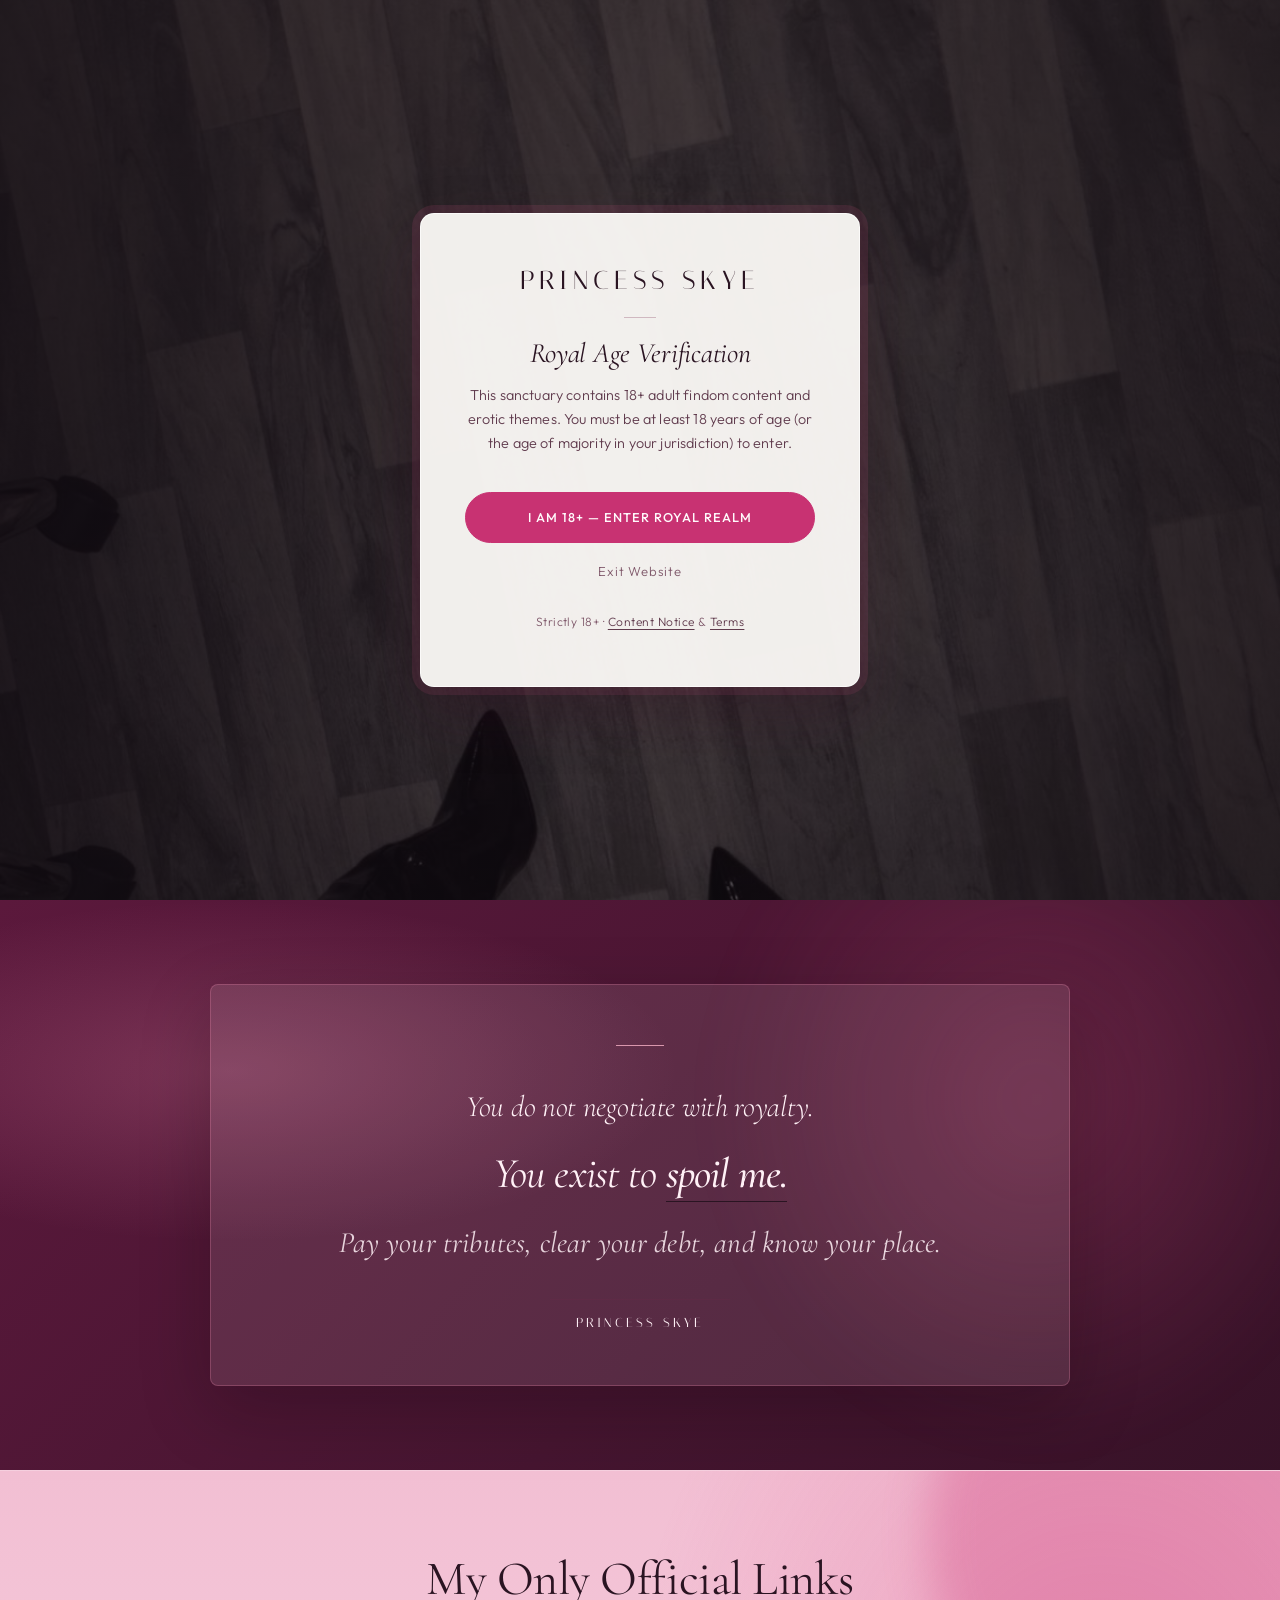
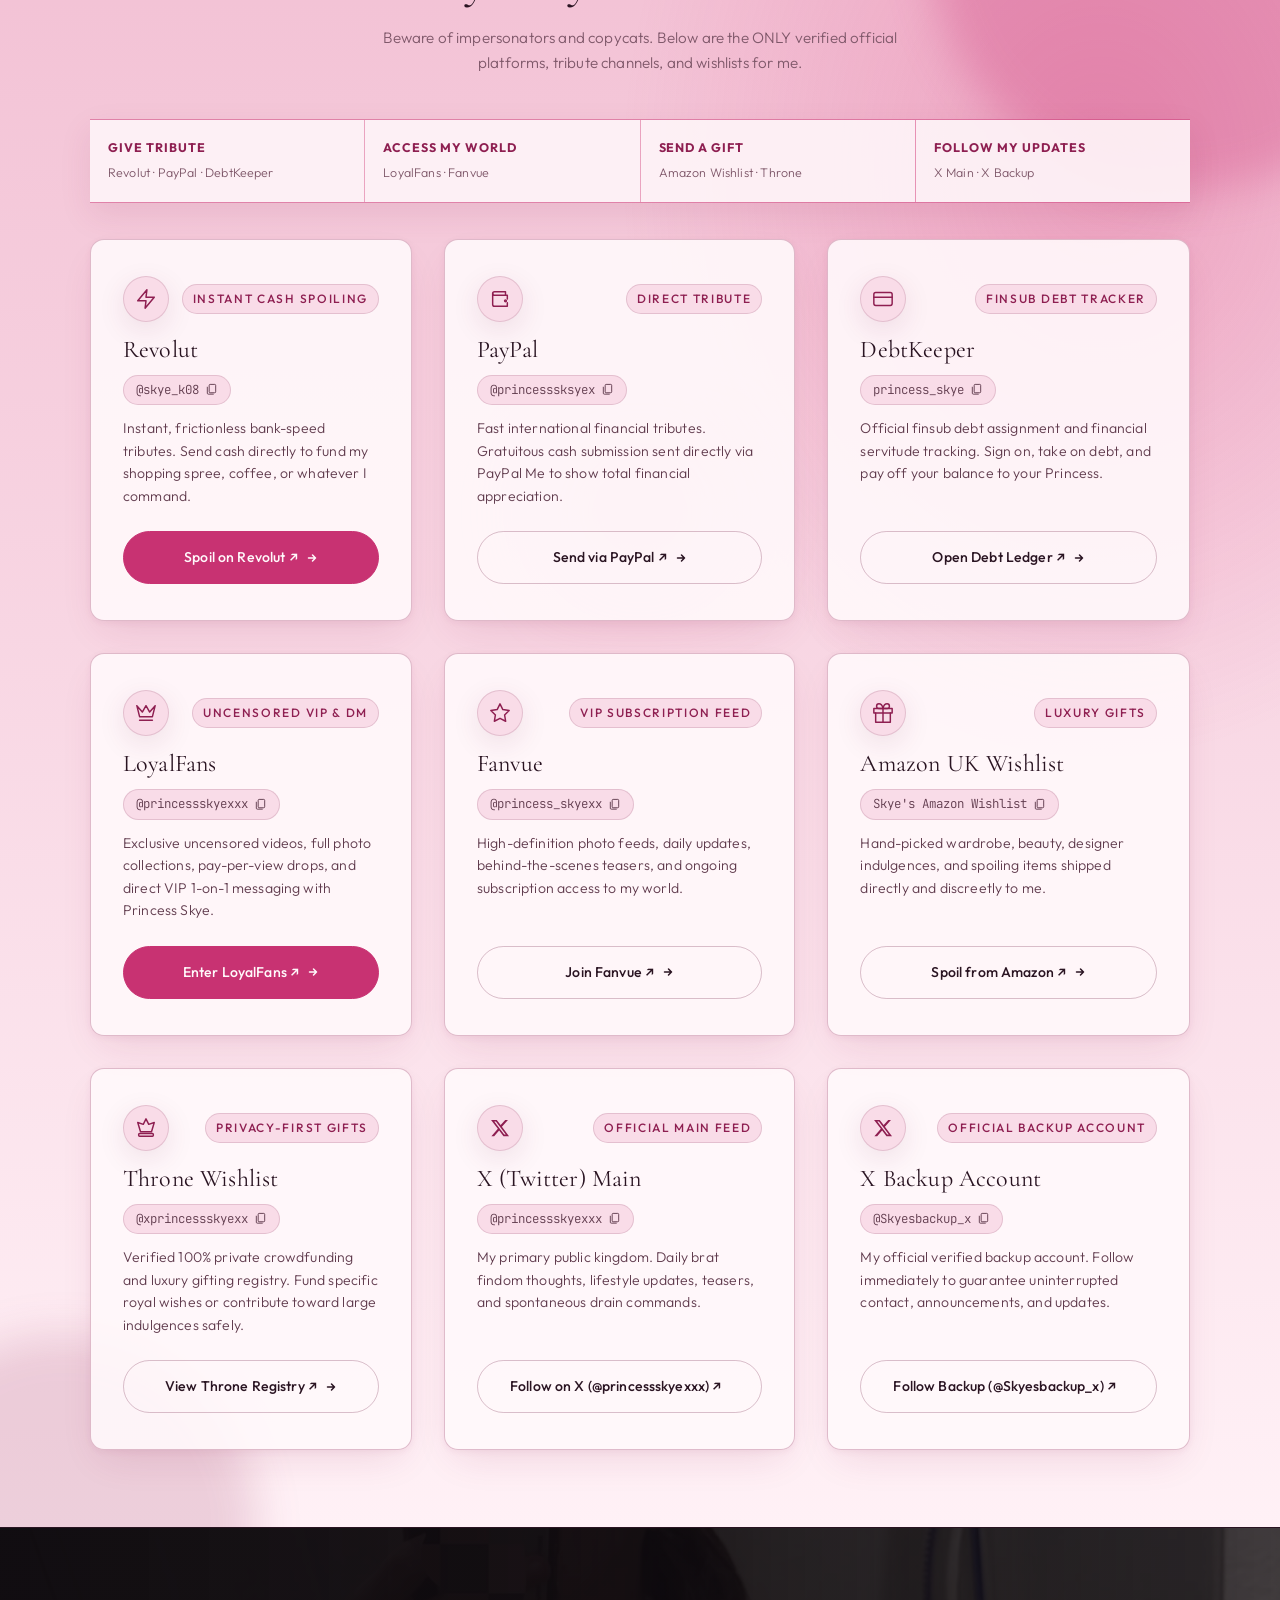
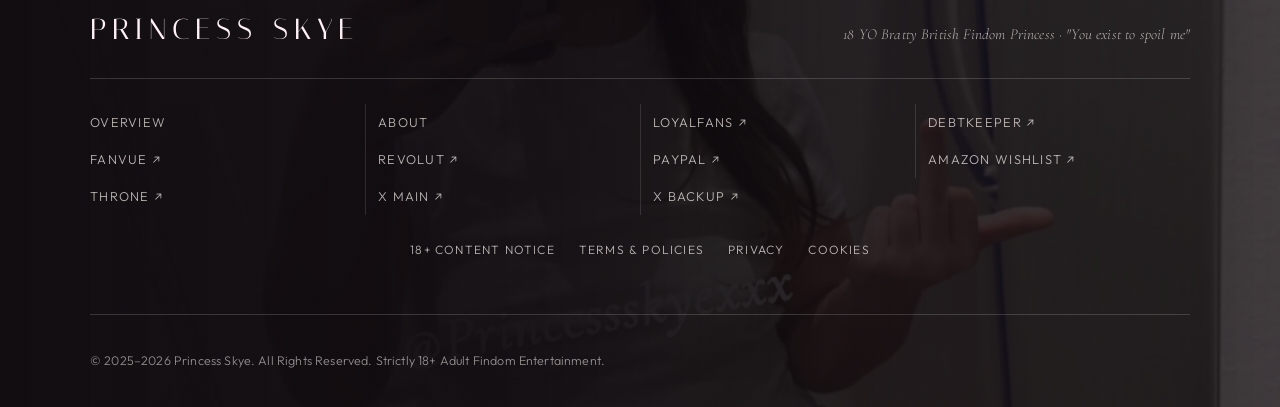
<file: index.html>
<!DOCTYPE html>
<html lang="en">
<head>
  <meta charset="UTF-8">
  <meta name="viewport" content="width=device-width, initial-scale=1.0, viewport-fit=cover">
  <title>Princess Skye — Official Website | Bratty British Findom Princess</title>
  <meta name="description" content="My official website. I am an 18-year-old Bratty British Findom Princess. You exist to spoil me. Verified links to LoyalFans, DebtKeeper, Fanvue, Wishlists & Direct Tributes.">
  <link rel="canonical" href="https://princess-skye.netlify.app/">

  <!-- Open Graph -->
  <meta property="og:title" content="Princess Skye — Official Website | Bratty British Findom Princess">
  <meta property="og:description" content="18-year-old Bratty British Findom Princess. You exist to spoil me. Access official verified channels, debt ledger & tribute endpoints.">
  <meta property="og:type" content="website">
  <meta property="og:image" content="assets/img/skye_19.jpg">

  <!-- Twitter -->
  <meta name="twitter:card" content="summary_large_image">
  <meta name="twitter:title" content="Princess Skye — Official Website">
  <meta name="twitter:description" content="18-year-old Bratty British Findom Princess. You exist to spoil me.">
  <meta name="twitter:image" content="assets/img/skye_19.jpg">

  <!-- Theme & Icons -->
  <meta name="theme-color" content="#FAF8F5">
  <link rel="icon" type="image/svg+xml" href="assets/img/mark.svg">
  <link rel="apple-touch-icon" href="assets/img/mark.svg">

  <!-- Stylesheet -->
  <link rel="stylesheet" href="assets/css/styles.css?v=5.2-layered-velvet">

  <!-- Immediate Zero-Flash Age Gate Setup -->
  <script>
    (function () {
      try {
        var v = localStorage.getItem('qe_age_verified_v2');
        if ((v && Date.now() < JSON.parse(v).expiry) || document.cookie.indexOf('qe_age_verified_v2=1') !== -1) {
          document.documentElement.classList.add('age-verified');
        }
      } catch (e) {}
    })();
  </script>

  <!-- Schema.org Person Schema -->
  <script type="application/ld+json">
  {
    "@context": "https://schema.org",
    "@type": "Person",
    "name": "Princess Skye",
    "jobTitle": "Findom Creator & Model",
    "url": "https://princess-skye.netlify.app/",
    "description": "My official website. I am an 18-year-old Bratty British Findom Princess. You exist to spoil me.",
    "sameAs": [
      "https://www.loyalfans.com/princessskyexxx",
      "https://debtkeeper.app/d/princess_skye",
      "https://www.fanvue.com/princess_skyexx",
      "https://www.amazon.co.uk/hz/wishlist/ls/3F2XAW7VXU6D3?ref_=wl_share",
      "https://throne.com/xprincessskyexx",
      "https://revolut.me/skye_k08",
      "https://www.paypal.com/paypalme/princesssksyex",
      "https://x.com/princessskyexxx",
      "https://x.com/Skyesbackup_x"
    ]
  }
  </script>
</head>
<body>
  <!-- ========================================================================
       18+ ROYAL SANCTUARY AGE GATE
       ======================================================================== -->
  <div class="age-gate" id="age-gate" role="dialog" aria-modal="true" aria-labelledby="age-gate-title">
    <div class="age-gate__panel">
      <div class="age-gate__monogram">PRINCESS SKYE</div>
      <div class="age-gate__divider"></div>
      <h2 class="age-gate__title" id="age-gate-title" data-i18n="age_title">Royal Age Verification</h2>
      <p class="age-gate__desc" data-i18n="age_desc">
        This sanctuary contains 18+ adult findom content and erotic themes. You must be at least 18 years of age (or the age of majority in your jurisdiction) to enter.
      </p>
      <div class="age-gate__actions">
        <button class="btn btn-primary btn-block age-gate__btn-enter" data-age-enter type="button" data-i18n="age_enter">
          I Am 18+ — Enter Royal Realm
        </button>
        <button class="age-gate__btn-exit" data-age-exit type="button" data-i18n="age_exit">
          Exit Website
        </button>
      </div>
      <p class="age-gate__meta" data-i18n="age_meta">
        Strictly 18+ · <a href="content-notice.html">Content Notice</a> &amp; <a href="terms.html">Terms</a>
      </p>
    </div>
  </div>

  <!-- ========================================================================
       FULL-LENGTH HAUTE LUXURY SITE HEADER
       ======================================================================== -->
  <header class="site-header" id="siteHeader">
    <div class="site-header__inner">
      <!-- Brand Logo on Left -->
      <a href="#hero" class="site-header__brand" aria-label="Princess Skye Home">
        <span class="site-header__brand-name">Princess Skye</span>
      </a>

      <!-- Navigation & Action Group on Right -->
      <div class="site-header__right">
        <nav class="desktop-nav" aria-label="Main Navigation">
          <ul class="desktop-nav__list">
            <li><a href="#about" class="nav-link" data-i18n="nav_about">About</a></li>
            <li><a href="#links" class="nav-link" data-i18n="nav_channels">Channels</a></li>
            <li><a href="https://debtkeeper.app/d/princess_skye" target="_blank" rel="noopener noreferrer" class="nav-link nav-link--ext">
              <span data-i18n="nav_debt">Debt Ledger</span>
              <svg class="ext-icon" width="10" height="10" viewBox="0 0 12 12" fill="none" aria-hidden="true">
                <path d="M1.5 10.5L10.5 1.5M10.5 1.5H3.5M10.5 1.5V8.5" stroke="currentColor" stroke-width="1.4" stroke-linecap="round" stroke-linejoin="round"/>
              </svg>
            </a></li>
          </ul>
        </nav>
<a href="https://revolut.me/skye_k08" target="_blank" rel="noopener noreferrer" class="btn btn-primary header-cta">
          <span data-i18n="nav_cta">Spoil on Revolut</span>
          <svg width="12" height="12" viewBox="0 0 12 12" fill="none" aria-hidden="true">
            <path d="M2.5 6H9.5M9.5 6L6.5 3M9.5 6L6.5 9" stroke="currentColor" stroke-width="1.5" stroke-linecap="round" stroke-linejoin="round"/>
          </svg>
        </a>

        <button class="menu-toggle-btn" data-nav-open type="button" aria-label="Open Menu">
          <span></span>
          <span></span>
        </button>
      </div>
    </div>
  </header>

  <!-- ========================================================================
       MOBILE NAVIGATION DRAWER
       ======================================================================== -->
  <div class="nav-drawer" id="nav-drawer" aria-modal="true" role="dialog">
    <div class="nav-drawer__panel">
      <div>
        <div class="nav-drawer__top">
          <div class="site-header__brand">
            <span class="site-header__brand-name">Princess Skye</span>
          </div>
          <div style="display: flex; align-items: center; gap: 12px;">
<button class="nav-drawer__close" data-nav-close type="button" aria-label="Close menu">✕</button>
          </div>
        </div>

        <nav class="nav-drawer__nav" aria-label="Mobile Navigation">
          <ul>
            <li><a href="#hero" data-i18n="nav_overview">Overview</a></li>
            <li><a href="#about" data-i18n="nav_about">About</a></li>
            <li><a href="#links" data-i18n="nav_channels">All 9 Verified Links</a></li>
            <li><a href="https://www.loyalfans.com/princessskyexxx" target="_blank" rel="noopener noreferrer">LoyalFans VIP ↗</a></li>
            <li><a href="https://debtkeeper.app/d/princess_skye" target="_blank" rel="noopener noreferrer">DebtKeeper Ledger ↗</a></li>
            <li><a href="https://www.fanvue.com/princess_skyexx" target="_blank" rel="noopener noreferrer">Fanvue Feed ↗</a></li>
            <li><a href="https://revolut.me/skye_k08" target="_blank" rel="noopener noreferrer">Revolut Tribute ↗</a></li>
            <li><a href="https://www.paypal.com/paypalme/princesssksyex" target="_blank" rel="noopener noreferrer">PayPal Tribute ↗</a></li>
            <li><a href="https://www.amazon.co.uk/hz/wishlist/ls/3F2XAW7VXU6D3?ref_=wl_share" target="_blank" rel="noopener noreferrer">Amazon Wishlist ↗</a></li>
            <li><a href="https://throne.com/xprincessskyexx" target="_blank" rel="noopener noreferrer">Throne Registry ↗</a></li>
            <li><a href="https://x.com/princessskyexxx" target="_blank" rel="noopener noreferrer">X (@princessskyexxx) ↗</a></li>
            <li><a href="https://x.com/Skyesbackup_x" target="_blank" rel="noopener noreferrer">X Backup (@Skyesbackup_x) ↗</a></li>
          </ul>
        </nav>
      </div>

      <div>
        <a href="https://revolut.me/skye_k08" target="_blank" rel="noopener noreferrer" class="btn btn-primary btn-block" data-i18n="drawer_cta">Spoil on Revolut ↗</a>
      </div>
    </div>
  </div>

  <main id="main-content">
    <!-- ========================================================================
         HERO SECTION (Royal British Findom Elegance)
         ======================================================================== -->
    <section class="hero" id="hero">
      <div class="container-hero">
        <div class="hero__grid">
          <div class="hero__content">
            <h1 class="hero__title">
              Princess <em>Skye.</em>
            </h1>

            <p class="hero__desc" data-i18n="hero_desc">
              Bratty, demanding, and utterly irresistible. Welcome to my official sanctuary.
            </p>

            <div class="hero__actions">
              <a href="https://revolut.me/skye_k08" target="_blank" rel="noopener noreferrer" class="btn btn-primary btn-lg">
                <span data-i18n="hero_btn_revolut">Spoil on Revolut ↗</span>
                <svg width="12" height="12" viewBox="0 0 12 12" fill="none" aria-hidden="true">
                  <path d="M2.5 6H9.5M9.5 6L6.5 3M9.5 6L6.5 9" stroke="currentColor" stroke-width="1.5" stroke-linecap="round" stroke-linejoin="round"/>
                </svg>
              </a>
              <a href="https://debtkeeper.app/d/princess_skye" target="_blank" rel="noopener noreferrer" class="btn btn-secondary btn-lg" data-i18n="hero_btn_debt">Debt Ledger ↗</a>
              <a href="https://www.loyalfans.com/princessskyexxx" target="_blank" rel="noopener noreferrer" class="btn btn-secondary btn-lg" data-i18n="hero_btn_loyalfans">LoyalFans VIP ↗</a>
            </div>
          </div>

          <div class="hero__media-wrapper">
            <div class="hero__media-frame" id="heroMediaFrame">
              <div class="hero__slides-track" id="heroSlidesTrack">
                <img src="assets/img/skye_02.jpg" alt="Princess Skye" class="hero__media-img is-active" id="heroPrimaryImg" width="600" height="750" loading="eager">
              </div>
              <div class="hero__media-caption">
                <span class="hero__media-caption-title">Princess Skye</span>
                <span class="hero__media-caption-sub" data-i18n="hero_caption">British Findom Royalty</span>
              </div>
            </div>
          </div>
        </div>
      </div>
    </section>

    <!-- ========================================================================
         SIGNATURE MOTTO SECTION ("You exist to spoil me")
         ======================================================================== -->
    <section class="section motto-section" id="about">
      <div class="container">
        <div class="motto-card">
          <blockquote class="motto-quote">
            <span class="motto-line motto-line--1" data-i18n="motto_1">You do not negotiate with royalty.</span>
            <span class="motto-line motto-line--2" data-i18n="motto_2">You exist to <em>spoil me.</em></span>
            <span class="motto-line motto-line--3" data-i18n="motto_3">Pay your tributes, clear your debt, and know your place.</span>
          </blockquote>

          <div class="motto-signature-wrap">
            <span class="motto-badge">PRINCESS SKYE</span>
          </div>
        </div>
      </div>
    </section>

    <!-- ========================================================================
         OFFICIAL VERIFIED CHANNELS (Strictly Her 9 Links)
         ======================================================================== -->
    <section class="section section--border-top" id="links">
      <div class="container">
        <div class="section-header">
          <h2 class="text-editorial-title" data-i18n="channels_title">My Only Official Links</h2>
          <p class="text-body-muted" data-i18n="channels_desc">
            Beware of impersonators and copycats. Below are the ONLY verified official platforms, tribute channels, and wishlists for me.
          </p>
        </div>

        <div class="links-map" aria-label="Link categories">
          <span><strong>Give tribute</strong><small>Revolut · PayPal · DebtKeeper</small></span>
          <span><strong>Access my world</strong><small>LoyalFans · Fanvue</small></span>
          <span><strong>Send a gift</strong><small>Amazon Wishlist · Throne</small></span>
          <span><strong>Follow my updates</strong><small>X Main · X Backup</small></span>
        </div>

        <div class="channel-showcase-grid">
          <!-- Card 1: LoyalFans -->
          <div class="channel-showcase-card">
            <div class="channel-showcase-card__top">
              <div class="channel-showcase-card__icon-box">
                <svg width="22" height="22" viewBox="0 0 24 24" fill="none" stroke="currentColor" stroke-width="1.6" stroke-linecap="round" stroke-linejoin="round">
                  <path d="M2 4l3 12h14l3-12-6 7-4-7-4 7-6-7z"/>
                  <path d="M5 20h14"/>
                </svg>
              </div>
              <span class="channel-showcase-card__tag" data-i18n="card_lf_badge">UNCENSORED VIP &amp; DM</span>
            </div>

            <div class="channel-showcase-card__body">
              <h3 class="channel-showcase-card__title" data-i18n="card_lf_title">LoyalFans</h3>
              <div class="channel-showcase-card__handle-wrap">
                <button class="channel-handle-chip" data-copy-tag="https://www.loyalfans.com/princessskyexxx" type="button" title="Click to copy LoyalFans link">
                  <span>@princessskyexxx</span>
                  <svg class="copy-icon" width="13" height="13" viewBox="0 0 14 14" fill="none" aria-hidden="true">
                    <rect x="4.5" y="1.5" width="7" height="9" rx="1" stroke="currentColor" stroke-width="1"/>
                    <path d="M2.5 4.5V11a1 1 0 0 0 1 1H9" stroke="currentColor" stroke-width="1" stroke-linecap="round"/>
                  </svg>
                </button>
              </div>
              <p class="channel-showcase-card__desc" data-i18n="card_lf_desc">
                Exclusive uncensored videos, full photo collections, pay-per-view drops, and direct VIP 1-on-1 messaging with me.
              </p>
            </div>

            <div class="channel-showcase-card__footer">
              <a href="https://www.loyalfans.com/princessskyexxx" target="_blank" rel="noopener noreferrer" class="btn btn-primary btn-block">
                <span data-i18n="card_lf_btn">Enter LoyalFans ↗</span>
                <svg width="12" height="12" viewBox="0 0 12 12" fill="none" aria-hidden="true">
                  <path d="M2.5 6H9.5M9.5 6L6.5 3M9.5 6L6.5 9" stroke="currentColor" stroke-width="1.5" stroke-linecap="round" stroke-linejoin="round"/>
                </svg>
              </a>
            </div>
          </div>

          <!-- Card 2: DebtKeeper -->
          <div class="channel-showcase-card">
            <div class="channel-showcase-card__top">
              <div class="channel-showcase-card__icon-box">
                <svg width="22" height="22" viewBox="0 0 24 24" fill="none" stroke="currentColor" stroke-width="1.6" stroke-linecap="round" stroke-linejoin="round">
                  <rect width="20" height="14" x="2" y="5" rx="2"/>
                  <line x1="2" x2="22" y1="10" y2="10"/>
                </svg>
              </div>
              <span class="channel-showcase-card__tag" data-i18n="card_dk_badge">FINSUB DEBT TRACKER</span>
            </div>

            <div class="channel-showcase-card__body">
              <h3 class="channel-showcase-card__title" data-i18n="card_dk_title">DebtKeeper</h3>
              <div class="channel-showcase-card__handle-wrap">
                <button class="channel-handle-chip" data-copy-tag="https://debtkeeper.app/d/princess_skye" type="button" title="Click to copy DebtKeeper link">
                  <span>princess_skye</span>
                  <svg class="copy-icon" width="13" height="13" viewBox="0 0 14 14" fill="none" aria-hidden="true">
                    <rect x="4.5" y="1.5" width="7" height="9" rx="1" stroke="currentColor" stroke-width="1"/>
                    <path d="M2.5 4.5V11a1 1 0 0 0 1 1H9" stroke="currentColor" stroke-width="1" stroke-linecap="round"/>
                  </svg>
                </button>
              </div>
              <p class="channel-showcase-card__desc" data-i18n="card_dk_desc">
                Official finsub debt assignment and financial servitude tracking. Sign on, take on debt, and pay off your balance to your Princess.
              </p>
            </div>

            <div class="channel-showcase-card__footer">
              <a href="https://debtkeeper.app/d/princess_skye" target="_blank" rel="noopener noreferrer" class="btn btn-secondary btn-block">
                <span data-i18n="card_dk_btn">Open Debt Ledger ↗</span>
                <svg width="12" height="12" viewBox="0 0 12 12" fill="none" aria-hidden="true">
                  <path d="M2.5 6H9.5M9.5 6L6.5 3M9.5 6L6.5 9" stroke="currentColor" stroke-width="1.5" stroke-linecap="round" stroke-linejoin="round"/>
                </svg>
              </a>
            </div>
          </div>

          <!-- Card 3: Fanvue -->
          <div class="channel-showcase-card">
            <div class="channel-showcase-card__top">
              <div class="channel-showcase-card__icon-box">
                <svg width="22" height="22" viewBox="0 0 24 24" fill="none" stroke="currentColor" stroke-width="1.6" stroke-linecap="round" stroke-linejoin="round">
                  <polygon points="12 2 15.09 8.26 22 9.27 17 14.14 18.18 21.02 12 17.77 5.82 21.02 7 14.14 2 9.27 8.91 8.26 12 2"/>
                </svg>
              </div>
              <span class="channel-showcase-card__tag" data-i18n="card_fv_badge">VIP SUBSCRIPTION FEED</span>
            </div>

            <div class="channel-showcase-card__body">
              <h3 class="channel-showcase-card__title" data-i18n="card_fv_title">Fanvue</h3>
              <div class="channel-showcase-card__handle-wrap">
                <button class="channel-handle-chip" data-copy-tag="https://www.fanvue.com/princess_skyexx" type="button" title="Click to copy Fanvue link">
                  <span>@princess_skyexx</span>
                  <svg class="copy-icon" width="13" height="13" viewBox="0 0 14 14" fill="none" aria-hidden="true">
                    <rect x="4.5" y="1.5" width="7" height="9" rx="1" stroke="currentColor" stroke-width="1"/>
                    <path d="M2.5 4.5V11a1 1 0 0 0 1 1H9" stroke="currentColor" stroke-width="1" stroke-linecap="round"/>
                  </svg>
                </button>
              </div>
              <p class="channel-showcase-card__desc" data-i18n="card_fv_desc">
                High-definition photo feeds, daily updates, behind-the-scenes teasers, and ongoing subscription access to my world.
              </p>
            </div>

            <div class="channel-showcase-card__footer">
              <a href="https://www.fanvue.com/princess_skyexx" target="_blank" rel="noopener noreferrer" class="btn btn-secondary btn-block">
                <span data-i18n="card_fv_btn">Join Fanvue ↗</span>
                <svg width="12" height="12" viewBox="0 0 12 12" fill="none" aria-hidden="true">
                  <path d="M2.5 6H9.5M9.5 6L6.5 3M9.5 6L6.5 9" stroke="currentColor" stroke-width="1.5" stroke-linecap="round" stroke-linejoin="round"/>
                </svg>
              </a>
            </div>
          </div>

          <!-- Card 4: Revolut -->
          <div class="channel-showcase-card">
            <div class="channel-showcase-card__top">
              <div class="channel-showcase-card__icon-box">
                <svg width="22" height="22" viewBox="0 0 24 24" fill="none" stroke="currentColor" stroke-width="1.6" stroke-linecap="round" stroke-linejoin="round">
                  <polygon points="13 2 3 14 12 14 11 22 21 10 12 10 13 2"/>
                </svg>
              </div>
              <span class="channel-showcase-card__tag" data-i18n="card_rev_badge">INSTANT CASH SPOILING</span>
            </div>

            <div class="channel-showcase-card__body">
              <h3 class="channel-showcase-card__title" data-i18n="card_rev_title">Revolut</h3>
              <div class="channel-showcase-card__handle-wrap">
                <button class="channel-handle-chip" data-copy-tag="https://revolut.me/skye_k08" type="button" title="Click to copy Revolut link">
                  <span>@skye_k08</span>
                  <svg class="copy-icon" width="13" height="13" viewBox="0 0 14 14" fill="none" aria-hidden="true">
                    <rect x="4.5" y="1.5" width="7" height="9" rx="1" stroke="currentColor" stroke-width="1"/>
                    <path d="M2.5 4.5V11a1 1 0 0 0 1 1H9" stroke="currentColor" stroke-width="1" stroke-linecap="round"/>
                  </svg>
                </button>
              </div>
              <p class="channel-showcase-card__desc" data-i18n="card_rev_desc">
                Instant, frictionless bank-speed tributes. Send cash directly to fund my shopping spree, coffee, or whatever I command.
              </p>
            </div>

            <div class="channel-showcase-card__footer">
              <a href="https://revolut.me/skye_k08" target="_blank" rel="noopener noreferrer" class="btn btn-primary btn-block">
                <span data-i18n="card_rev_btn">Spoil on Revolut ↗</span>
                <svg width="12" height="12" viewBox="0 0 12 12" fill="none" aria-hidden="true">
                  <path d="M2.5 6H9.5M9.5 6L6.5 3M9.5 6L6.5 9" stroke="currentColor" stroke-width="1.5" stroke-linecap="round" stroke-linejoin="round"/>
                </svg>
              </a>
            </div>
          </div>

          <!-- Card 5: PayPal -->
          <div class="channel-showcase-card">
            <div class="channel-showcase-card__top">
              <div class="channel-showcase-card__icon-box">
                <svg width="22" height="22" viewBox="0 0 24 24" fill="none" stroke="currentColor" stroke-width="1.6" stroke-linecap="round" stroke-linejoin="round">
                  <path d="M20 12V8H6a2 2 0 0 1-2-2c0-1.1.9-2 2-2h12v4"/>
                  <path d="M4 6v12c0 1.1.9 2 2 2h14v-4"/>
                  <circle cx="18" cy="14" r="1"/>
                </svg>
              </div>
              <span class="channel-showcase-card__tag" data-i18n="card_pp_badge">DIRECT TRIBUTE</span>
            </div>

            <div class="channel-showcase-card__body">
              <h3 class="channel-showcase-card__title" data-i18n="card_pp_title">PayPal</h3>
              <div class="channel-showcase-card__handle-wrap">
                <button class="channel-handle-chip" data-copy-tag="https://www.paypal.com/paypalme/princesssksyex" type="button" title="Click to copy PayPal link">
                  <span>@princesssksyex</span>
                  <svg class="copy-icon" width="13" height="13" viewBox="0 0 14 14" fill="none" aria-hidden="true">
                    <rect x="4.5" y="1.5" width="7" height="9" rx="1" stroke="currentColor" stroke-width="1"/>
                    <path d="M2.5 4.5V11a1 1 0 0 0 1 1H9" stroke="currentColor" stroke-width="1" stroke-linecap="round"/>
                  </svg>
                </button>
              </div>
              <p class="channel-showcase-card__desc" data-i18n="card_pp_desc">
                Fast international financial tributes. Gratuitous cash submission sent directly via PayPal Me to show total financial appreciation.
              </p>
            </div>

            <div class="channel-showcase-card__footer">
              <a href="https://www.paypal.com/paypalme/princesssksyex" target="_blank" rel="noopener noreferrer" class="btn btn-secondary btn-block">
                <span data-i18n="card_pp_btn">Send via PayPal ↗</span>
                <svg width="12" height="12" viewBox="0 0 12 12" fill="none" aria-hidden="true">
                  <path d="M2.5 6H9.5M9.5 6L6.5 3M9.5 6L6.5 9" stroke="currentColor" stroke-width="1.5" stroke-linecap="round" stroke-linejoin="round"/>
                </svg>
              </a>
            </div>
          </div>

          <!-- Card 6: Amazon UK Wishlist -->
          <div class="channel-showcase-card">
            <div class="channel-showcase-card__top">
              <div class="channel-showcase-card__icon-box">
                <svg width="22" height="22" viewBox="0 0 24 24" fill="none" stroke="currentColor" stroke-width="1.6" stroke-linecap="round" stroke-linejoin="round">
                  <polyline points="20 12 20 22 4 22 4 12"/>
                  <rect width="20" height="5" x="2" y="7"/>
                  <line x1="12" x2="12" y1="22" y2="7"/>
                  <path d="M12 7H7.5a2.5 2.5 0 0 1 0-5C11 2 12 7 12 7z"/>
                  <path d="M12 7h4.5a2.5 2.5 0 0 0 0-5C13 2 12 7 12 7z"/>
                </svg>
              </div>
              <span class="channel-showcase-card__tag" data-i18n="card_amz_badge">LUXURY GIFTS</span>
            </div>

            <div class="channel-showcase-card__body">
              <h3 class="channel-showcase-card__title" data-i18n="card_amz_title">Amazon UK Wishlist</h3>
              <div class="channel-showcase-card__handle-wrap">
                <button class="channel-handle-chip" data-copy-tag="https://www.amazon.co.uk/hz/wishlist/ls/3F2XAW7VXU6D3?ref_=wl_share" type="button" title="Click to copy Amazon Wishlist link">
                  <span>Skye's Amazon Wishlist</span>
                  <svg class="copy-icon" width="13" height="13" viewBox="0 0 14 14" fill="none" aria-hidden="true">
                    <rect x="4.5" y="1.5" width="7" height="9" rx="1" stroke="currentColor" stroke-width="1"/>
                    <path d="M2.5 4.5V11a1 1 0 0 0 1 1H9" stroke="currentColor" stroke-width="1" stroke-linecap="round"/>
                  </svg>
                </button>
              </div>
              <p class="channel-showcase-card__desc" data-i18n="card_amz_desc">
                Hand-picked wardrobe, beauty, designer indulgences, and spoiling items shipped directly and discreetly to me.
              </p>
            </div>

            <div class="channel-showcase-card__footer">
              <a href="https://www.amazon.co.uk/hz/wishlist/ls/3F2XAW7VXU6D3?ref_=wl_share" target="_blank" rel="noopener noreferrer" class="btn btn-secondary btn-block">
                <span data-i18n="card_amz_btn">Spoil from Amazon ↗</span>
                <svg width="12" height="12" viewBox="0 0 12 12" fill="none" aria-hidden="true">
                  <path d="M2.5 6H9.5M9.5 6L6.5 3M9.5 6L6.5 9" stroke="currentColor" stroke-width="1.5" stroke-linecap="round" stroke-linejoin="round"/>
                </svg>
              </a>
            </div>
          </div>

          <!-- Card 7: Throne Wishlist -->
          <div class="channel-showcase-card">
            <div class="channel-showcase-card__top">
              <div class="channel-showcase-card__icon-box">
                <svg width="22" height="22" viewBox="0 0 24 24" fill="none" stroke="currentColor" stroke-width="1.6" stroke-linecap="round" stroke-linejoin="round">
                  <path d="M12 2l3 6 6-2-3 10H6L3 6l6 2 3-6z"/>
                  <rect x="4" y="18" width="16" height="3" rx="1"/>
                </svg>
              </div>
              <span class="channel-showcase-card__tag" data-i18n="card_th_badge">PRIVACY-FIRST GIFTS</span>
            </div>

            <div class="channel-showcase-card__body">
              <h3 class="channel-showcase-card__title" data-i18n="card_th_title">Throne Wishlist</h3>
              <div class="channel-showcase-card__handle-wrap">
                <button class="channel-handle-chip" data-copy-tag="https://throne.com/xprincessskyexx" type="button" title="Click to copy Throne link">
                  <span>@xprincessskyexx</span>
                  <svg class="copy-icon" width="13" height="13" viewBox="0 0 14 14" fill="none" aria-hidden="true">
                    <rect x="4.5" y="1.5" width="7" height="9" rx="1" stroke="currentColor" stroke-width="1"/>
                    <path d="M2.5 4.5V11a1 1 0 0 0 1 1H9" stroke="currentColor" stroke-width="1" stroke-linecap="round"/>
                  </svg>
                </button>
              </div>
              <p class="channel-showcase-card__desc" data-i18n="card_th_desc">
                Verified 100% private crowdfunding and luxury gifting registry. Fund specific royal wishes or contribute toward large indulgences safely.
              </p>
            </div>

            <div class="channel-showcase-card__footer">
              <a href="https://throne.com/xprincessskyexx" target="_blank" rel="noopener noreferrer" class="btn btn-secondary btn-block">
                <span data-i18n="card_th_btn">View Throne Registry ↗</span>
                <svg width="12" height="12" viewBox="0 0 12 12" fill="none" aria-hidden="true">
                  <path d="M2.5 6H9.5M9.5 6L6.5 3M9.5 6L6.5 9" stroke="currentColor" stroke-width="1.5" stroke-linecap="round" stroke-linejoin="round"/>
                </svg>
              </a>
            </div>
          </div>

          <!-- Card 8: X (Twitter) Main -->
          <div class="channel-showcase-card">
            <div class="channel-showcase-card__top">
              <div class="channel-showcase-card__icon-box">
                <svg width="20" height="20" viewBox="0 0 24 24" fill="currentColor">
                  <path d="M18.244 2.25h3.308l-7.227 8.26 8.502 11.24H16.17l-5.214-6.817L4.99 21.75H1.68l7.73-8.835L1.254 2.25H8.08l4.713 6.231zm-1.161 17.52h1.833L7.084 4.126H5.117z"/>
                </svg>
              </div>
              <span class="channel-showcase-card__tag" data-i18n="card_x_badge">OFFICIAL MAIN FEED</span>
            </div>

            <div class="channel-showcase-card__body">
              <h3 class="channel-showcase-card__title" data-i18n="card_x_title">X (Twitter) Main</h3>
              <div class="channel-showcase-card__handle-wrap">
                <button class="channel-handle-chip" data-copy-tag="https://x.com/princessskyexxx" type="button" title="Click to copy X Main link">
                  <span>@princessskyexxx</span>
                  <svg class="copy-icon" width="13" height="13" viewBox="0 0 14 14" fill="none" aria-hidden="true">
                    <rect x="4.5" y="1.5" width="7" height="9" rx="1" stroke="currentColor" stroke-width="1"/>
                    <path d="M2.5 4.5V11a1 1 0 0 0 1 1H9" stroke="currentColor" stroke-width="1" stroke-linecap="round"/>
                  </svg>
                </button>
              </div>
              <p class="channel-showcase-card__desc" data-i18n="card_x_desc">
                My primary public kingdom. Daily brat findom thoughts, lifestyle updates, teasers, and spontaneous drain commands.
              </p>
            </div>

            <div class="channel-showcase-card__footer">
              <a href="https://x.com/princessskyexxx" target="_blank" rel="noopener noreferrer" class="btn btn-secondary btn-block">
                <span data-i18n="card_x_btn">Follow on X (@princessskyexxx) ↗</span>
                <svg width="12" height="12" viewBox="0 0 12 12" fill="none" aria-hidden="true">
                  <path d="M2.5 6H9.5M9.5 6L6.5 3M9.5 6L6.5 9" stroke="currentColor" stroke-width="1.5" stroke-linecap="round" stroke-linejoin="round"/>
                </svg>
              </a>
            </div>
          </div>

          <!-- Card 9: X (Twitter) Backup -->
          <div class="channel-showcase-card">
            <div class="channel-showcase-card__top">
              <div class="channel-showcase-card__icon-box">
                <svg width="20" height="20" viewBox="0 0 24 24" fill="currentColor">
                  <path d="M18.244 2.25h3.308l-7.227 8.26 8.502 11.24H16.17l-5.214-6.817L4.99 21.75H1.68l7.73-8.835L1.254 2.25H8.08l4.713 6.231zm-1.161 17.52h1.833L7.084 4.126H5.117z"/>
                </svg>
              </div>
              <span class="channel-showcase-card__tag" data-i18n="card_xb_badge">OFFICIAL BACKUP ACCOUNT</span>
            </div>

            <div class="channel-showcase-card__body">
              <h3 class="channel-showcase-card__title" data-i18n="card_xb_title">X Backup Account</h3>
              <div class="channel-showcase-card__handle-wrap">
                <button class="channel-handle-chip" data-copy-tag="https://x.com/Skyesbackup_x" type="button" title="Click to copy X Backup link">
                  <span>@Skyesbackup_x</span>
                  <svg class="copy-icon" width="13" height="13" viewBox="0 0 14 14" fill="none" aria-hidden="true">
                    <rect x="4.5" y="1.5" width="7" height="9" rx="1" stroke="currentColor" stroke-width="1"/>
                    <path d="M2.5 4.5V11a1 1 0 0 0 1 1H9" stroke="currentColor" stroke-width="1" stroke-linecap="round"/>
                  </svg>
                </button>
              </div>
              <p class="channel-showcase-card__desc" data-i18n="card_xb_desc">
                My official verified backup account. Follow immediately to guarantee uninterrupted contact, announcements, and updates.
              </p>
            </div>

            <div class="channel-showcase-card__footer">
              <a href="https://x.com/Skyesbackup_x" target="_blank" rel="noopener noreferrer" class="btn btn-secondary btn-block">
                <span data-i18n="card_xb_btn">Follow Backup (@Skyesbackup_x) ↗</span>
                <svg width="12" height="12" viewBox="0 0 12 12" fill="none" aria-hidden="true">
                  <path d="M2.5 6H9.5M9.5 6L6.5 3M9.5 6L6.5 9" stroke="currentColor" stroke-width="1.5" stroke-linecap="round" stroke-linejoin="round"/>
                </svg>
              </a>
            </div>
          </div>
        </div>
      </div>
    </section>

    <!-- ========================================================================
         CURATED MEDIA VAULT (Authentic Video Teasers & Photo Showcase)
         ======================================================================== -->
    <section class="section section--border-top" id="vault">
      <div class="container">
        <div class="section-header">
          <h2 class="text-editorial-title" data-i18n="vault_title">Royal Media Vault</h2>
          <p class="text-body-muted" data-i18n="vault_desc">
            Official preview clips and teasers from me. Complete uncensored video sets and custom requests available on LoyalFans &amp; Fanvue.
          </p>
        </div>

        <div class="vault-tabs">
          <button type="button" class="vault-tab-btn is-active" data-filter="all" data-i18n="vault_tab_all">All Previews</button>
          <button type="button" class="vault-tab-btn" data-filter="videos" data-i18n="vault_tab_videos">Video Teasers (7)</button>
        </div>

        <div class="vault-grid">
          <!-- Video 1 -->
          <div class="vault-item" data-media-type="videos" data-src="assets/video/skye_video_01.mp4">
            <video src="assets/video/skye_video_01.mp4" poster="assets/video/skye_video_01_poster.jpg" muted loop playsinline preload="metadata"></video>
            <div class="vault-item__badge">CLIP PREVIEW</div>
            <div class="vault-item__overlay">
              <span class="vault-item__title">Begging to Spoil Me · Teaser</span>
            </div>
          </div>

          <!-- Video 2 -->
          <div class="vault-item" data-media-type="videos" data-src="assets/video/skye_video_02.mp4">
            <video src="assets/video/skye_video_02.mp4" poster="assets/video/skye_video_02_poster.jpg" muted loop playsinline preload="metadata"></video>
            <div class="vault-item__badge">CLIP PREVIEW</div>
            <div class="vault-item__overlay">
              <span class="vault-item__title">Wallet Drain Demands</span>
            </div>
          </div>

          <!-- Video 3 -->
          <div class="vault-item" data-media-type="videos" data-src="assets/video/skye_video_03.mp4">
            <video src="assets/video/skye_video_03.mp4" poster="assets/video/skye_video_03_poster.jpg" muted loop playsinline preload="metadata"></video>
            <div class="vault-item__badge">CLIP PREVIEW</div>
            <div class="vault-item__overlay">
              <span class="vault-item__title">Royal Presence &amp; Attitude</span>
            </div>
          </div>

          <!-- Video 4 -->
          <div class="vault-item" data-media-type="videos" data-src="assets/video/skye_video_04.mp4">
            <video src="assets/video/skye_video_04.mp4" poster="assets/video/skye_video_04_poster.jpg" muted loop playsinline preload="metadata"></video>
            <div class="vault-item__badge">CLIP PREVIEW</div>
            <div class="vault-item__overlay">
              <span class="vault-item__title">Heart Nylons Teaser</span>
            </div>
          </div>

          <!-- Video 5 -->
          <div class="vault-item" data-media-type="videos" data-src="assets/video/skye_video_05.mp4">
            <video src="assets/video/skye_video_05.mp4" poster="assets/video/skye_video_05_poster.jpg" muted loop playsinline preload="metadata"></video>
            <div class="vault-item__badge">CLIP PREVIEW</div>
            <div class="vault-item__overlay">
              <span class="vault-item__title">Skye Supremacy Spiral</span>
            </div>
          </div>

          <!-- Video 6 -->
          <div class="vault-item" data-media-type="videos" data-src="assets/video/skye_video_06.mp4">
            <video src="assets/video/skye_video_06.mp4" poster="assets/video/skye_video_06_poster.jpg" muted loop playsinline preload="metadata"></video>
            <div class="vault-item__badge">CLIP PREVIEW</div>
            <div class="vault-item__overlay">
              <span class="vault-item__title">Watch on Repeat · Teaser</span>
            </div>
          </div>

          <!-- Video 7 -->
          <div class="vault-item" data-media-type="videos" data-src="assets/video/skye_video_07.mp4">
            <video src="assets/video/skye_video_07.mp4" poster="assets/video/skye_video_07_poster.jpg" muted loop playsinline preload="metadata"></video>
            <div class="vault-item__badge">CLIP PREVIEW</div>
            <div class="vault-item__overlay">
              <span class="vault-item__title">Send Until It Hurts</span>
            </div>
          </div>

          <!-- Photo 06 -->
          <div class="vault-item" data-media-type="photos" data-src="assets/img/skye_06.jpg">
            <img src="assets/img/skye_06.jpg" alt="Princess Skye Photo" loading="lazy" width="400" height="400">
            <div class="vault-item__badge">EXCLUSIVE</div>
            <div class="vault-item__overlay">
              <span class="vault-item__title">Don't Just Stare, Send</span>
            </div>
          </div>

        </div>

        <div style="text-align: center; margin-top: var(--space-6);">
          <a href="https://www.loyalfans.com/princessskyexxx" target="_blank" rel="noopener noreferrer" class="btn btn-primary btn-lg">
            Unlock Full Uncut Library on LoyalFans ↗
          </a>
        </div>
      </div>
    </section>
  </main>

  <!-- ========================================================================
       LIGHTBOX MODAL VIEWER
       ======================================================================== -->
  <div class="lightbox" id="site-lightbox" role="dialog" aria-modal="true" aria-label="Media Preview">
    <button class="lightbox__close" type="button" aria-label="Close preview">✕</button>
    <div class="lightbox__content">
      <!-- Media dynamically injected here -->
    </div>
    <div class="lightbox__caption"></div>
  </div>

  <!-- ========================================================================
       EDITORIAL ROYAL FOOTER
       ======================================================================== -->
    <footer class="site-footer">
      <div class="container">
        <div class="footer-top">
        <div class="footer-identity">
          <span class="footer-brand-name">Princess Skye</span>
          <p class="footer-motto" data-i18n="footer_motto">18 YO Bratty British Findom Princess · "You exist to spoil me"</p>
        </div>

        <div class="footer-links-row footer-links-row--primary">
          <a href="#hero" data-i18n="nav_overview">Overview</a>
          <a href="#about" data-i18n="nav_about">About</a>
          <a href="https://www.loyalfans.com/princessskyexxx" target="_blank" rel="noopener noreferrer">LoyalFans ↗</a>
          <a href="https://debtkeeper.app/d/princess_skye" target="_blank" rel="noopener noreferrer">DebtKeeper ↗</a>
          <a href="https://www.fanvue.com/princess_skyexx" target="_blank" rel="noopener noreferrer">Fanvue ↗</a>
          <a href="https://revolut.me/skye_k08" target="_blank" rel="noopener noreferrer">Revolut ↗</a>
          <a href="https://www.paypal.com/paypalme/princesssksyex" target="_blank" rel="noopener noreferrer">PayPal ↗</a>
          <a href="https://www.amazon.co.uk/hz/wishlist/ls/3F2XAW7VXU6D3?ref_=wl_share" target="_blank" rel="noopener noreferrer">Amazon Wishlist ↗</a>
          <a href="https://throne.com/xprincessskyexx" target="_blank" rel="noopener noreferrer">Throne ↗</a>
          <a href="https://x.com/princessskyexxx" target="_blank" rel="noopener noreferrer">X Main ↗</a>
          <a href="https://x.com/Skyesbackup_x" target="_blank" rel="noopener noreferrer">X Backup ↗</a>
        </div>

        <div class="footer-links-row" style="font-size: 0.75rem; color: var(--text-muted);">
          <a href="content-notice.html" data-i18n="legal_notice">18+ Content Notice</a>
          <a href="terms.html" data-i18n="legal_terms">Terms &amp; Policies</a>
          <a href="privacy.html" data-i18n="legal_privacy">Privacy</a>
          <a href="cookies.html" data-i18n="legal_cookies">Cookies</a>
        </div>
      </div>

      <div class="footer-bottom">
        <div data-i18n="footer_copyright">
          &copy; 2025–2026 Princess Skye. All Rights Reserved. Strictly 18+ Adult Findom Entertainment.
        </div>
      </div>
    </div>
  </footer>

  <!-- Core JavaScript -->
  <script src="assets/js/main.js?v=4.2"></script>
</body>
</html>
</file>
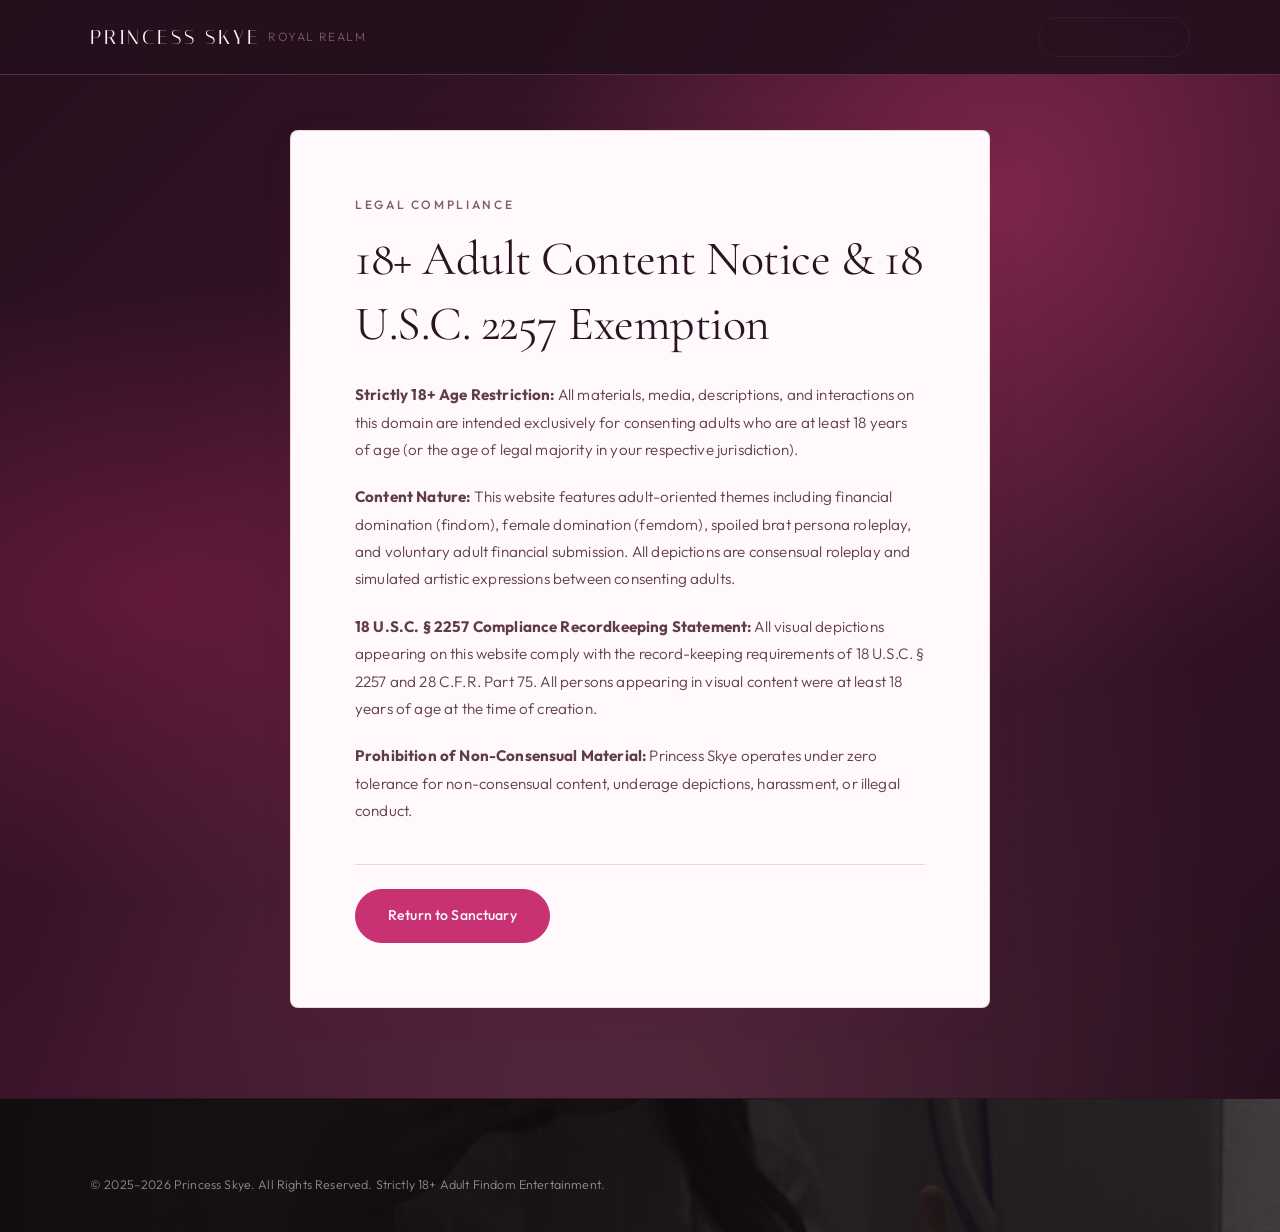
<file: content-notice.html>
<!DOCTYPE html>
<html lang="en">
<head>
  <meta charset="UTF-8">
  <meta name="viewport" content="width=device-width, initial-scale=1.0">
  <title>18+ Content Notice &amp; 2257 Statement — Princess Skye</title>
  <meta name="robots" content="noindex, follow">
  <link rel="stylesheet" href="assets/css/styles.css?v=4.0">
  <link rel="icon" type="image/svg+xml" href="assets/img/mark.svg">
</head>
<body>
  <header class="site-header">
    <div class="site-header__inner">
      <a href="index.html" class="site-header__brand">
        <span class="site-header__brand-name">Princess Skye</span>
        <span class="site-header__brand-sub" style="font-size:0.75rem; letter-spacing:0.12em; color:var(--text-muted); margin-left:8px; text-transform:uppercase;">Royal Realm</span>
      </a>
      <a href="index.html" class="btn btn-secondary btn-sm">← Back to Sanctuary</a>
    </div>
  </header>

  <main style="padding-top: 130px; padding-bottom: 90px;">
    <div class="container-narrow">
      <div class="milky-card" style="padding: clamp(32px, 5vw, 64px);">
        <span class="text-eyebrow" style="margin-bottom: 12px;">LEGAL COMPLIANCE</span>
        <h1 class="text-editorial-title" style="margin-bottom: 24px;">18+ Adult Content Notice &amp; 18 U.S.C. 2257 Exemption</h1>
        
        <div style="display: flex; flex-direction: column; gap: 20px; color: var(--text-secondary); line-height: 1.8; font-size: 0.95rem;">
          <p>
            <strong>Strictly 18+ Age Restriction:</strong> All materials, media, descriptions, and interactions on this domain are intended exclusively for consenting adults who are at least 18 years of age (or the age of legal majority in your respective jurisdiction).
          </p>
          <p>
            <strong>Content Nature:</strong> This website features adult-oriented themes including financial domination (findom), female domination (femdom), spoiled brat persona roleplay, and voluntary adult financial submission. All depictions are consensual roleplay and simulated artistic expressions between consenting adults.
          </p>
          <p>
            <strong>18 U.S.C. § 2257 Compliance Recordkeeping Statement:</strong> All visual depictions appearing on this website comply with the record-keeping requirements of 18 U.S.C. § 2257 and 28 C.F.R. Part 75. All persons appearing in visual content were at least 18 years of age at the time of creation.
          </p>
          <p>
            <strong>Prohibition of Non-Consensual Material:</strong> Princess Skye operates under zero tolerance for non-consensual content, underage depictions, harassment, or illegal conduct.
          </p>
        </div>

        <div style="margin-top: 40px; border-top: 1px solid var(--border-hairline); padding-top: 24px;">
          <a href="index.html" class="btn btn-primary">Return to Sanctuary</a>
        </div>
      </div>
    </div>
  </main>

  <footer class="site-footer">
    <div class="container">
      <div class="footer-bottom" style="border-top:none; padding-top:0;">
        <div>&copy; 2025–2026 Princess Skye. All Rights Reserved. Strictly 18+ Adult Findom Entertainment.</div>
      </div>
    </div>
  </footer>
</body>
</html>
</file>
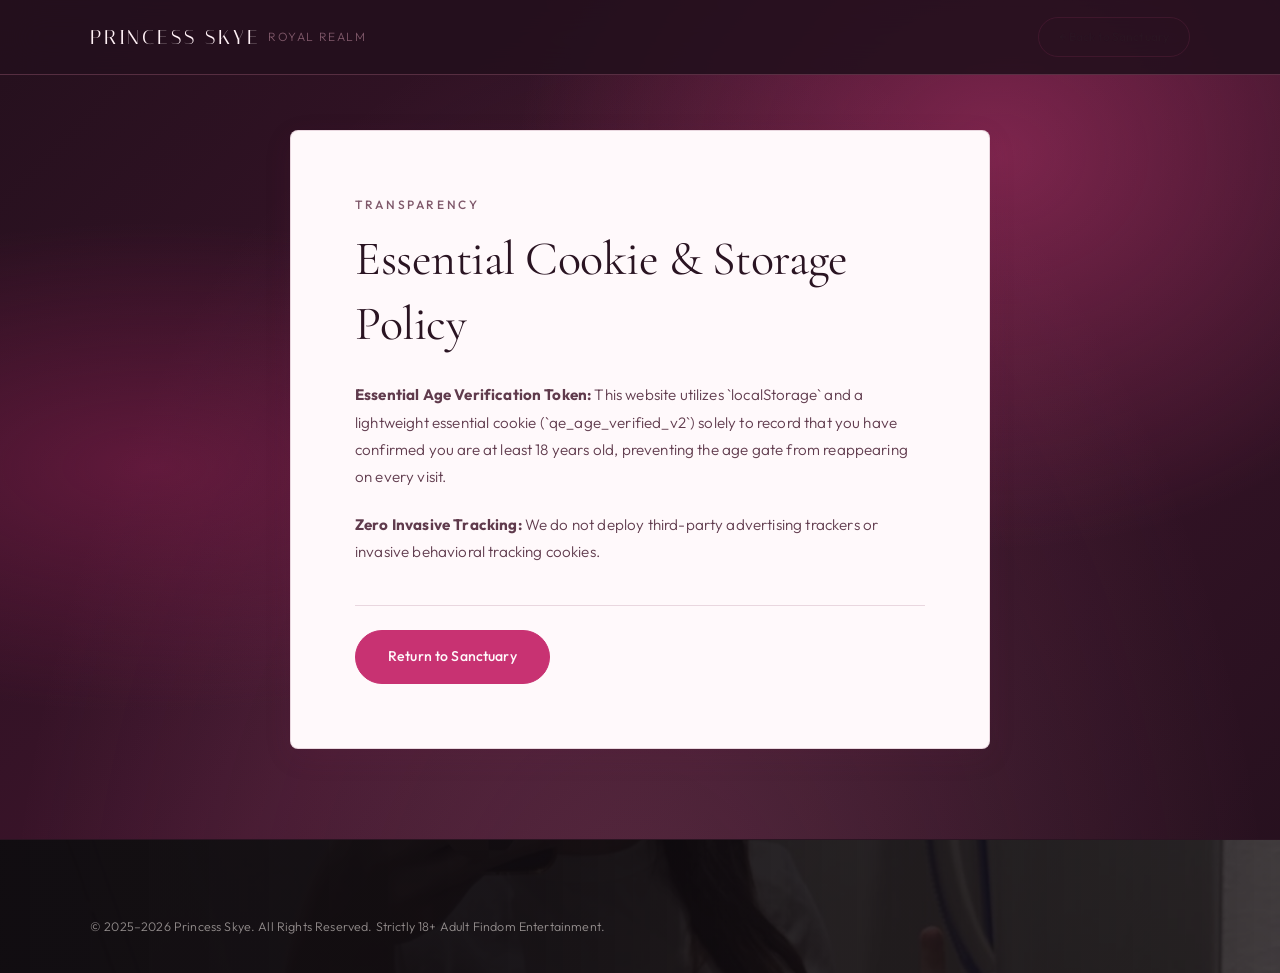
<file: cookies.html>
<!DOCTYPE html>
<html lang="en">
<head>
  <meta charset="UTF-8">
  <meta name="viewport" content="width=device-width, initial-scale=1.0">
  <title>Cookie Policy — Princess Skye</title>
  <meta name="robots" content="noindex, follow">
  <link rel="stylesheet" href="assets/css/styles.css?v=4.0">
  <link rel="icon" type="image/svg+xml" href="assets/img/mark.svg">
</head>
<body>
  <header class="site-header">
    <div class="site-header__inner">
      <a href="index.html" class="site-header__brand">
        <span class="site-header__brand-name">Princess Skye</span>
        <span class="site-header__brand-sub" style="font-size:0.75rem; letter-spacing:0.12em; color:var(--text-muted); margin-left:8px; text-transform:uppercase;">Royal Realm</span>
      </a>
      <a href="index.html" class="btn btn-secondary btn-sm">← Back to Sanctuary</a>
    </div>
  </header>

  <main style="padding-top: 130px; padding-bottom: 90px;">
    <div class="container-narrow">
      <div class="milky-card" style="padding: clamp(32px, 5vw, 64px);">
        <span class="text-eyebrow" style="margin-bottom: 12px;">TRANSPARENCY</span>
        <h1 class="text-editorial-title" style="margin-bottom: 24px;">Essential Cookie &amp; Storage Policy</h1>
        
        <div style="display: flex; flex-direction: column; gap: 20px; color: var(--text-secondary); line-height: 1.8; font-size: 0.95rem;">
          <p>
            <strong>Essential Age Verification Token:</strong> This website utilizes `localStorage` and a lightweight essential cookie (`qe_age_verified_v2`) solely to record that you have confirmed you are at least 18 years old, preventing the age gate from reappearing on every visit.
          </p>
          <p>
            <strong>Zero Invasive Tracking:</strong> We do not deploy third-party advertising trackers or invasive behavioral tracking cookies.
          </p>
        </div>

        <div style="margin-top: 40px; border-top: 1px solid var(--border-hairline); padding-top: 24px;">
          <a href="index.html" class="btn btn-primary">Return to Sanctuary</a>
        </div>
      </div>
    </div>
  </main>

  <footer class="site-footer">
    <div class="container">
      <div class="footer-bottom" style="border-top:none; padding-top:0;">
        <div>&copy; 2025–2026 Princess Skye. All Rights Reserved. Strictly 18+ Adult Findom Entertainment.</div>
      </div>
    </div>
  </footer>
</body>
</html>
</file>
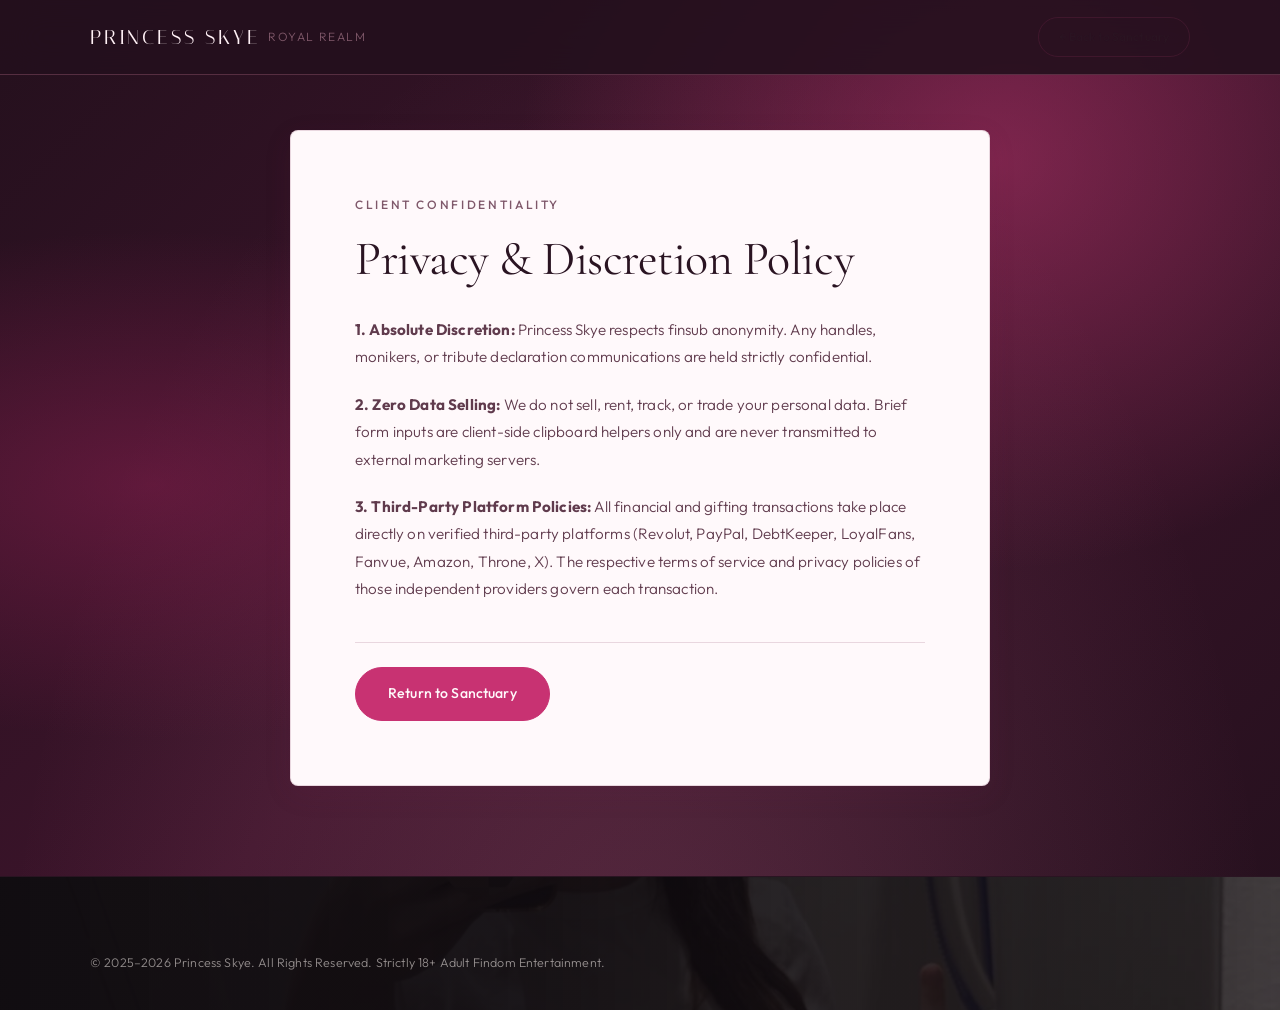
<file: privacy.html>
<!DOCTYPE html>
<html lang="en">
<head>
  <meta charset="UTF-8">
  <meta name="viewport" content="width=device-width, initial-scale=1.0">
  <title>Privacy Policy &amp; Discretion — Princess Skye</title>
  <meta name="robots" content="noindex, follow">
  <link rel="stylesheet" href="assets/css/styles.css?v=4.0">
  <link rel="icon" type="image/svg+xml" href="assets/img/mark.svg">
</head>
<body>
  <header class="site-header">
    <div class="site-header__inner">
      <a href="index.html" class="site-header__brand">
        <span class="site-header__brand-name">Princess Skye</span>
        <span class="site-header__brand-sub" style="font-size:0.75rem; letter-spacing:0.12em; color:var(--text-muted); margin-left:8px; text-transform:uppercase;">Royal Realm</span>
      </a>
      <a href="index.html" class="btn btn-secondary btn-sm">← Back to Sanctuary</a>
    </div>
  </header>

  <main style="padding-top: 130px; padding-bottom: 90px;">
    <div class="container-narrow">
      <div class="milky-card" style="padding: clamp(32px, 5vw, 64px);">
        <span class="text-eyebrow" style="margin-bottom: 12px;">CLIENT CONFIDENTIALITY</span>
        <h1 class="text-editorial-title" style="margin-bottom: 24px;">Privacy &amp; Discretion Policy</h1>
        
        <div style="display: flex; flex-direction: column; gap: 20px; color: var(--text-secondary); line-height: 1.8; font-size: 0.95rem;">
          <p>
            <strong>1. Absolute Discretion:</strong> Princess Skye respects finsub anonymity. Any handles, monikers, or tribute declaration communications are held strictly confidential.
          </p>
          <p>
            <strong>2. Zero Data Selling:</strong> We do not sell, rent, track, or trade your personal data. Brief form inputs are client-side clipboard helpers only and are never transmitted to external marketing servers.
          </p>
          <p>
            <strong>3. Third-Party Platform Policies:</strong> All financial and gifting transactions take place directly on verified third-party platforms (Revolut, PayPal, DebtKeeper, LoyalFans, Fanvue, Amazon, Throne, X). The respective terms of service and privacy policies of those independent providers govern each transaction.
          </p>
        </div>

        <div style="margin-top: 40px; border-top: 1px solid var(--border-hairline); padding-top: 24px;">
          <a href="index.html" class="btn btn-primary">Return to Sanctuary</a>
        </div>
      </div>
    </div>
  </main>

  <footer class="site-footer">
    <div class="container">
      <div class="footer-bottom" style="border-top:none; padding-top:0;">
        <div>&copy; 2025–2026 Princess Skye. All Rights Reserved. Strictly 18+ Adult Findom Entertainment.</div>
      </div>
    </div>
  </footer>
</body>
</html>
</file>
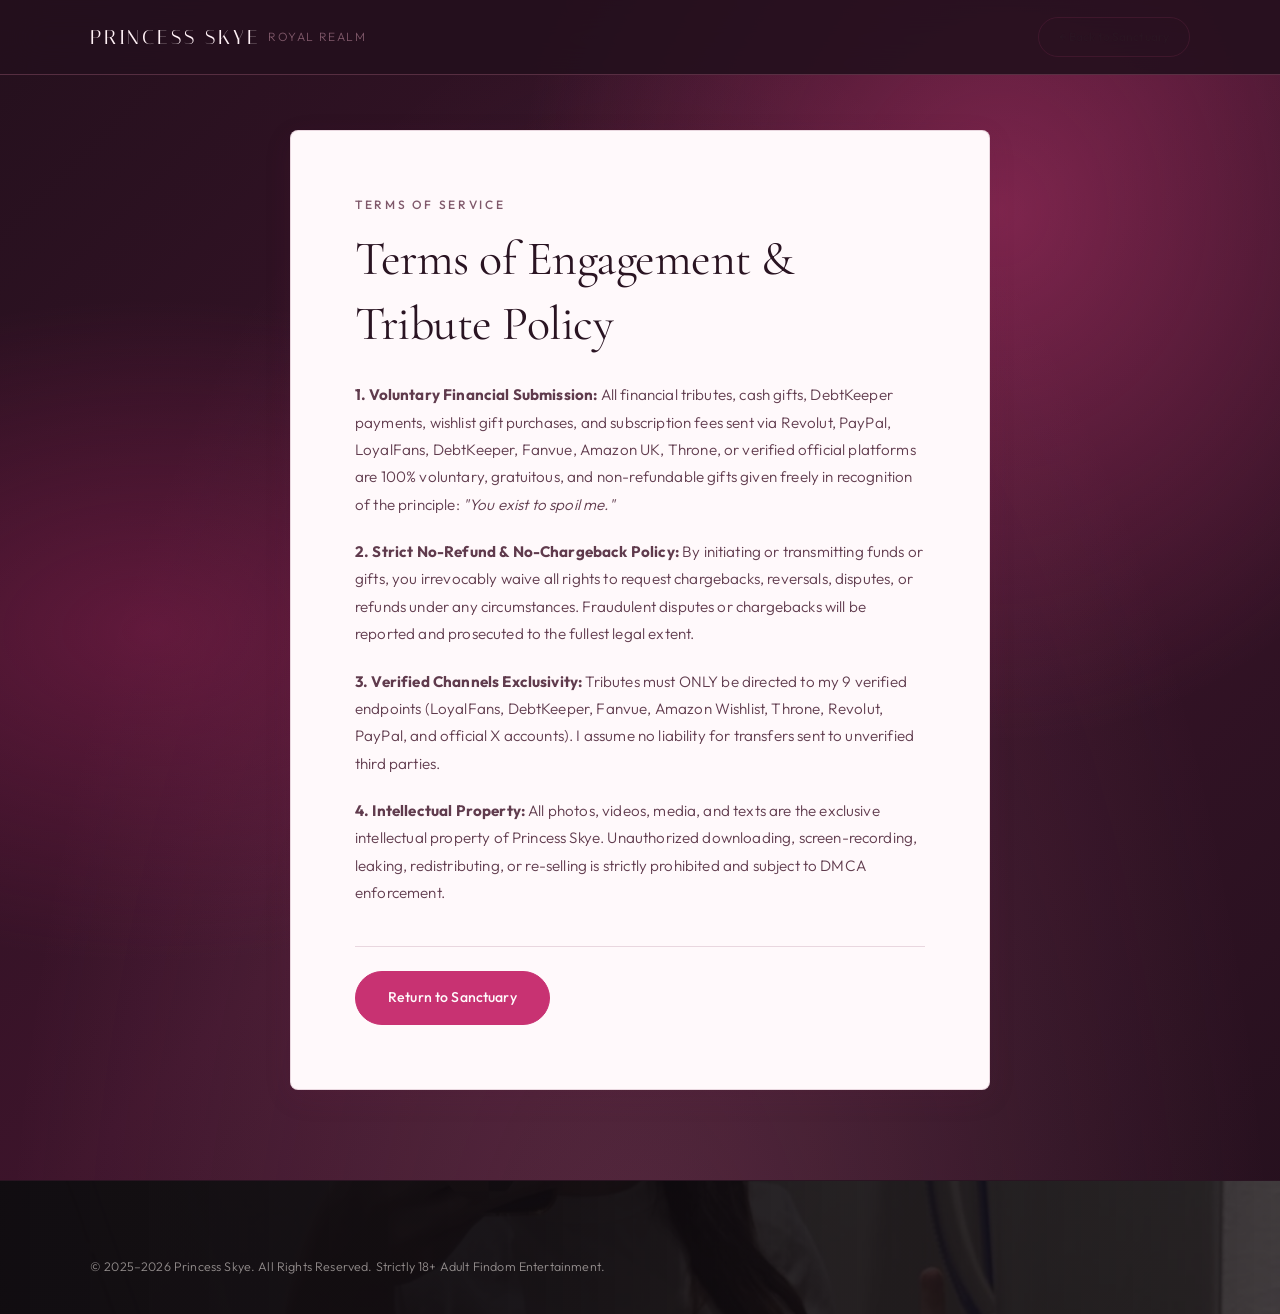
<file: terms.html>
<!DOCTYPE html>
<html lang="en">
<head>
  <meta charset="UTF-8">
  <meta name="viewport" content="width=device-width, initial-scale=1.0">
  <title>Terms of Engagement &amp; Non-Refund Policy — Princess Skye</title>
  <meta name="robots" content="noindex, follow">
  <link rel="stylesheet" href="assets/css/styles.css?v=4.0">
  <link rel="icon" type="image/svg+xml" href="assets/img/mark.svg">
</head>
<body>
  <header class="site-header">
    <div class="site-header__inner">
      <a href="index.html" class="site-header__brand">
        <span class="site-header__brand-name">Princess Skye</span>
        <span class="site-header__brand-sub" style="font-size:0.75rem; letter-spacing:0.12em; color:var(--text-muted); margin-left:8px; text-transform:uppercase;">Royal Realm</span>
      </a>
      <a href="index.html" class="btn btn-secondary btn-sm">← Back to Sanctuary</a>
    </div>
  </header>

  <main style="padding-top: 130px; padding-bottom: 90px;">
    <div class="container-narrow">
      <div class="milky-card" style="padding: clamp(32px, 5vw, 64px);">
        <span class="text-eyebrow" style="margin-bottom: 12px;">TERMS OF SERVICE</span>
        <h1 class="text-editorial-title" style="margin-bottom: 24px;">Terms of Engagement &amp; Tribute Policy</h1>
        
        <div style="display: flex; flex-direction: column; gap: 20px; color: var(--text-secondary); line-height: 1.8; font-size: 0.95rem;">
          <p>
            <strong>1. Voluntary Financial Submission:</strong> All financial tributes, cash gifts, DebtKeeper payments, wishlist gift purchases, and subscription fees sent via Revolut, PayPal, LoyalFans, DebtKeeper, Fanvue, Amazon UK, Throne, or verified official platforms are 100% voluntary, gratuitous, and non-refundable gifts given freely in recognition of the principle: <em>"You exist to spoil me."</em>
          </p>
          <p>
            <strong>2. Strict No-Refund &amp; No-Chargeback Policy:</strong> By initiating or transmitting funds or gifts, you irrevocably waive all rights to request chargebacks, reversals, disputes, or refunds under any circumstances. Fraudulent disputes or chargebacks will be reported and prosecuted to the fullest legal extent.
          </p>
          <p>
            <strong>3. Verified Channels Exclusivity:</strong> Tributes must ONLY be directed to my 9 verified endpoints (LoyalFans, DebtKeeper, Fanvue, Amazon Wishlist, Throne, Revolut, PayPal, and official X accounts). I assume no liability for transfers sent to unverified third parties.
          </p>
          <p>
            <strong>4. Intellectual Property:</strong> All photos, videos, media, and texts are the exclusive intellectual property of Princess Skye. Unauthorized downloading, screen-recording, leaking, redistributing, or re-selling is strictly prohibited and subject to DMCA enforcement.
          </p>
        </div>

        <div style="margin-top: 40px; border-top: 1px solid var(--border-hairline); padding-top: 24px;">
          <a href="index.html" class="btn btn-primary">Return to Sanctuary</a>
        </div>
      </div>
    </div>
  </main>

  <footer class="site-footer">
    <div class="container">
      <div class="footer-bottom" style="border-top:none; padding-top:0;">
        <div>&copy; 2025–2026 Princess Skye. All Rights Reserved. Strictly 18+ Adult Findom Entertainment.</div>
      </div>
    </div>
  </footer>
</body>
</html>
</file>
<file: assets/css/styles.css>
/* ==========================================================================
    Princess Skye — Haute Royal British Findom Pink Velvet Design System
    Dominant Palette: Blush Rose, Powder Pink, Berry & Deep Plum
   Bespoke British Royalty Findom Aesthetic ("You exist to spoil me")
   ========================================================================== */

/* ---- Google Fonts Import ------------------------------------------------ */
@import url('https://fonts.googleapis.com/css2?family=Cormorant+Garamond:ital,wght@0,300;0,400;0,500;0,600;1,400;1,500&family=Italiana&family=Outfit:wght@200;300;400;500;600&family=JetBrains+Mono:wght@300;400;500&display=swap');

/* ---- CSS Variables & Design Tokens ------------------------------------- */
:root {
  /* Dominant blush-pink surfaces */
  --bg-milky: #FFF1F6;
  --bg-pure: #FFF9FB;
  --bg-surface: #F9DCE8;
  --bg-surface-elevated: #F2BFD3;
  --bg-glass: rgba(255, 243, 247, 0.9);
  --bg-glass-card: rgba(255, 249, 251, 0.78);

  /* Deep plum typography for contrast */
  --text-primary: #2A1422;
  --text-secondary: #603B4D;
  --text-muted: #7F586A;
  --text-subtle: #A07889;

  /* Whispering Hairline Borders */
  --border-hairline: rgba(118, 42, 76, 0.16);
  --border-medium: rgba(118, 42, 76, 0.28);
  --border-focus: rgba(176, 45, 102, 0.95);

  /* Pink velvet accents */
  --accent-black: #24121D;
  --accent-cream: #FFE0EA;
  --accent-gold-tint: #D997AD;
  --accent-pink: #C83272;
  --accent-pink-deep: #8E1F51;
  --accent-rose: #E987AA;

  /* Typography */
  --font-editorial: 'Cormorant Garamond', Garamond, 'Didot', serif;
  --font-display: 'Italiana', 'Cormorant Garamond', Georgia, serif;
  --font-body: 'Outfit', -apple-system, BlinkMacSystemFont, 'Segoe UI', sans-serif;
  --font-mono: 'JetBrains Mono', monospace;

  /* Spacing Rhythm */
  --space-1: 4px;
  --space-2: 8px;
  --space-3: 12px;
  --space-4: 16px;
  --space-5: 24px;
  --space-6: 36px;
  --space-7: 54px;
  --space-8: 72px;
  --space-9: 108px;
  --space-10: 144px;

  /* Radii (Subtle Architectural Curves) */
  --radius-xs: 2px;
  --radius-sm: 4px;
  --radius-md: 8px;
  --radius-lg: 14px;
  --radius-pill: 9999px;

  /* Motion & Easing (Emil Kowalski Physics) */
  --ease-out: cubic-bezier(0.16, 1, 0.3, 1);
  --dur-fast: 160ms;
  --dur-normal: 260ms;
  --dur-slow: 420ms;

  /* Layout Containers */
  --container-max: 1180px;
  --container-narrow: 780px;
  --container-hero: 1280px;

  /* Shadows (Ultra-Soft, Diffused Luxury) */
  --shadow-soft: 0 8px 28px rgba(109, 28, 65, 0.1);
  --shadow-card: 0 16px 42px rgba(109, 28, 65, 0.13);
  --shadow-modal: 0 30px 70px rgba(54, 13, 34, 0.26);

  /* Z-Indices */
  --z-header: 100;
  --z-drawer: 200;
  --z-modal: 300;
  --z-toast: 400;
  --z-gate: 500;
}

/* ---- Base Reset -------------------------------------------------------- */
*, *::before, *::after {
  box-sizing: border-box;
  margin: 0;
  padding: 0;
}

html {
  font-size: 16px;
  scroll-behavior: smooth;
  -webkit-text-size-adjust: 100%;
  background-color: var(--bg-milky);
  color: var(--text-primary);
  font-family: var(--font-body);
  line-height: 1.65;
}

body {
  min-height: 100vh;
  background-color: var(--bg-milky);
  background-image: radial-gradient(circle at 8% 10%, rgba(232, 93, 145, 0.18), transparent 30rem), radial-gradient(circle at 88% 36%, rgba(200, 50, 114, 0.12), transparent 34rem);
  color: var(--text-primary);
  font-weight: 300;
  letter-spacing: 0.01em;
  overflow-x: hidden;
  position: relative;
}

img, video, svg {
  display: block;
  max-width: 100%;
  height: auto;
}

a {
  color: inherit;
  text-decoration: none;
  transition: opacity var(--dur-fast) var(--ease-out), color var(--dur-fast) var(--ease-out);
}

button, input, textarea, select {
  font: inherit;
  color: inherit;
  background: none;
  border: none;
  outline: none;
}

button {
  cursor: pointer;
  user-select: none;
}

ul, ol {
  list-style: none;
}

/* Selection */
::selection {
  background-color: var(--accent-pink);
  color: #FFF9FB;
}

/* Accessibility Focus */
:focus-visible {
  outline: 2px solid var(--accent-pink);
  outline-offset: 3px;
}

/* ---- Layout Containers ------------------------------------------------- */
.container {
  width: 100%;
  max-width: var(--container-max);
  margin-inline: auto;
  padding-inline: clamp(20px, 4vw, 40px);
}

.container-narrow {
  width: 100%;
  max-width: var(--container-narrow);
  margin-inline: auto;
  padding-inline: clamp(20px, 4vw, 40px);
}

.container-hero {
  width: 100%;
  max-width: var(--container-hero);
  margin-inline: auto;
  padding-inline: clamp(20px, 4vw, 40px);
}

.section {
  padding-top: clamp(48px, 6vw, 84px);
  padding-bottom: clamp(48px, 6vw, 84px);
  padding-block: clamp(48px, 6vw, 84px);
  position: relative;
}

.section--border-top {
  border-top: 1px solid var(--border-hairline);
  padding-top: clamp(48px, 6vw, 84px);
}

/* ---- Typography Hierarchy ---------------------------------------------- */
.text-display {
  font-family: var(--font-editorial);
  font-weight: 400;
  font-size: clamp(2.8rem, 6.5vw, 5rem);
  line-height: 1.36;
  letter-spacing: -0.015em;
  color: var(--text-primary);
}

.text-editorial-title {
  font-family: var(--font-editorial);
  font-weight: 400;
  font-size: clamp(2rem, 4vw, 3rem);
  line-height: 1.36;
  letter-spacing: -0.01em;
  color: var(--text-primary);
}

.text-eyebrow {
  font-family: var(--font-body);
  font-size: 0.75rem;
  font-weight: 500;
  text-transform: uppercase;
  letter-spacing: 0.22em;
  color: var(--text-muted);
  display: block;
}

.text-subtitle {
  font-family: var(--font-editorial);
  font-size: clamp(1.25rem, 2.2vw, 1.65rem);
  font-weight: 400;
  font-style: italic;
  color: var(--text-secondary);
  line-height: 1.4;
}

.text-body-lead {
  font-size: clamp(1rem, 1.4vw, 1.15rem);
  line-height: 1.75;
  color: var(--text-secondary);
  font-weight: 300;
}

.text-body-muted {
  font-size: 0.95rem;
  line-height: 1.65;
  color: var(--text-muted);
  font-weight: 300;
}

.text-mono {
  font-family: var(--font-mono);
  font-size: 0.8rem;
  letter-spacing: 0.05em;
}

/* Section Header */
.section-header {
  margin-bottom: clamp(28px, 3.5vw, 44px);
  text-align: center;
  max-width: 540px;
  margin-inline: auto;
}

.section-header .text-eyebrow {
  margin-bottom: var(--space-3);
}

.section-header .text-editorial-title {
  margin-bottom: var(--space-3);
}

.section-header p {
  max-width: 54ch;
  margin-inline: auto;
}

/* ---- Buttons (Minimalist Luxury) --------------------------------------- */
.btn {
  display: inline-flex;
  align-items: center;
  justify-content: center;
  gap: var(--space-2);
  padding: 14px 32px;
  font-family: var(--font-body);
  font-size: 0.88rem;
  font-weight: 500;
  letter-spacing: 0.01em;
  border-radius: var(--radius-pill);
  transition: transform var(--dur-fast) var(--ease-out), 
              background-color var(--dur-fast) var(--ease-out), 
              border-color var(--dur-fast) var(--ease-out), 
              color var(--dur-fast) var(--ease-out),
              opacity var(--dur-fast) var(--ease-out);
  position: relative;
  text-decoration: none;
  white-space: nowrap;
}

.btn:active {
  transform: scale(0.97);
}

.btn-primary {
  background-color: var(--accent-pink);
  color: #FFF9FB;
  border: 1px solid var(--accent-pink);
}

.btn-primary:hover {
  background-color: var(--accent-pink-deep);
  border-color: var(--accent-pink-deep);
  transform: translateY(-1px);
}

.btn-secondary {
  background-color: transparent;
  color: var(--text-primary);
  border: 1px solid var(--border-medium);
}

.btn-secondary:hover {
  border-color: var(--accent-pink);
  background-color: rgba(200, 50, 114, 0.08);
  transform: translateY(-1px);
}

.btn-sm {
  padding: 9px 20px;
  font-size: 0.75rem;
}

.btn-lg {
  padding: 16px 40px;
  font-size: 0.9rem;
}

.btn-block {
  width: 100%;
}

/* ---- Architectural Cards ----------------------------------------------- */
.milky-card {
  background: var(--bg-pure);
  border: 1px solid var(--border-hairline);
  border-radius: var(--radius-md);
  box-shadow: var(--shadow-soft);
  transition: transform var(--dur-normal) var(--ease-out), 
              box-shadow var(--dur-normal) var(--ease-out),
              border-color var(--dur-normal) var(--ease-out);
}

.milky-card:hover {
  border-color: var(--border-medium);
  box-shadow: var(--shadow-card);
  transform: translateY(-2px);
}

.milky-card--static:hover {
  transform: none;
}

/* ---- 18+ Minimalist Age Gate (Haute Luxury) ----------------------------- */
.age-gate {
  position: fixed;
  inset: 0;
  z-index: var(--z-gate);
  display: flex;
  align-items: center;
  justify-content: center;
  padding: var(--space-4);
  background-color: #171218;
  background-image: linear-gradient(90deg, rgba(17, 12, 18, 0.9) 0%, rgba(17, 12, 18, 0.72) 50%, rgba(17, 12, 18, 0.84) 100%), url('../img/skye_02.jpg');
  background-size: cover;
  background-position: center 28%;
  backdrop-filter: blur(12px);
  -webkit-backdrop-filter: blur(12px);
  transition: opacity var(--dur-slow) var(--ease-out), visibility var(--dur-slow) var(--ease-out);
}

.age-gate[hidden] {
  opacity: 0;
  visibility: hidden;
  pointer-events: none;
}

.age-gate__panel {
  background: rgba(250, 248, 245, 0.96);
  border: 1px solid rgba(255, 255, 255, 0.72);
  border-radius: var(--radius-lg);
  max-width: 440px;
  width: 100%;
  padding-top: clamp(36px, 5.5vw, 54px);
  padding-bottom: clamp(36px, 5.5vw, 54px);
  padding-left: clamp(28px, 4vw, 44px);
  padding-right: clamp(28px, 4vw, 44px);
  padding: clamp(36px, 5.5vw, 54px) clamp(28px, 4vw, 44px);
  text-align: center;
  box-shadow: 0 24px 60px -12px rgba(20, 19, 18, 0.08), 0 2px 6px rgba(20, 19, 18, 0.03);
}

.age-gate__monogram {
  font-family: var(--font-display);
  font-size: 1.6rem;
  letter-spacing: 0.2em;
  text-transform: uppercase;
  color: var(--text-primary);
  line-height: 1;
}

.age-gate__divider {
  width: 32px;
  height: 1px;
  background-color: var(--border-medium);
  margin: var(--space-5) auto var(--space-4);
}

.age-gate__title {
  font-family: var(--font-editorial);
  font-size: 1.75rem;
  font-weight: 400;
  font-style: italic;
  letter-spacing: -0.01em;
  color: var(--text-primary);
  margin-bottom: var(--space-3);
  line-height: 1.36;
}

.age-gate__desc {
  font-size: 0.9rem;
  color: var(--text-secondary);
  line-height: 1.65;
  margin-bottom: var(--space-6);
  font-weight: 300;
}

.age-gate__actions {
  display: flex;
  flex-direction: column;
  gap: var(--space-3);
  margin-bottom: var(--space-5);
  align-items: center;
  width: 100%;
}

.age-gate__btn-enter {
  letter-spacing: 0.08em;
  text-transform: uppercase;
  font-size: 0.8rem;
  font-weight: 500;
  padding: 14px 28px;
}

.age-gate__btn-exit {
  background: none;
  border: none;
  font-size: 0.82rem;
  letter-spacing: 0.06em;
  color: var(--text-muted);
  cursor: pointer;
  padding: 6px 16px;
  transition: color var(--dur-fast) var(--ease-out);
}

.age-gate__btn-exit:hover {
  color: var(--text-primary);
  text-decoration: underline;
  text-underline-offset: 3px;
}

.age-gate__meta {
  font-size: 0.75rem;
  letter-spacing: 0.04em;
  color: var(--text-muted);
}

.age-gate__meta a {
  color: var(--text-secondary);
  text-decoration: underline;
  text-underline-offset: 3px;
  transition: color var(--dur-fast) var(--ease-out);
}

.age-gate__meta a:hover {
  color: var(--text-primary);
}

/* ---- Site Header (Full-Length Minimalist Luxury) ------------------------ */
.site-header {
  position: fixed;
  top: 0;
  left: 0;
  right: 0;
  width: 100%;
  z-index: var(--z-header);
  background: rgba(255, 255, 255, 0.92);
  backdrop-filter: blur(20px);
  -webkit-backdrop-filter: blur(20px);
  border-bottom: 1px solid var(--border-hairline);
  transition: background-color var(--dur-normal) var(--ease-out), 
              border-color var(--dur-normal) var(--ease-out);
}

.site-header__inner {
  width: 100%;
  max-width: var(--container-max);
  margin-inline: auto;
  padding-inline: clamp(14px, 3.5vw, 40px);
  height: 66px;
  display: flex;
  align-items: center;
  justify-content: space-between;
  gap: 10px;
}

@media (min-width: 860px) {
  .site-header__inner {
    height: 74px;
    gap: var(--space-4);
  }
}

.site-header__brand {
  display: inline-flex;
  align-items: center;
  text-decoration: none;
  flex-shrink: 0;
}

.site-header__brand-name {
  font-family: var(--font-display);
  font-size: clamp(1.02rem, 4.2vw, 1.25rem);
  letter-spacing: 0.14em;
  text-transform: uppercase;
  color: var(--text-primary);
  line-height: 1;
  font-weight: 500;
  white-space: nowrap;
  transition: opacity var(--dur-fast) var(--ease-out);
}

.site-header__brand:hover .site-header__brand-name {
  opacity: 0.75;
}

.site-header__right {
  display: flex;
  align-items: center;
  gap: clamp(8px, 2vw, 24px);
  flex-shrink: 0;
}

.desktop-nav {
  display: none;
}

@media (min-width: 860px) {
  .desktop-nav {
    display: flex;
    align-items: center;
  }
}

.desktop-nav__list {
  display: flex;
  align-items: center;
  gap: clamp(18px, 2vw, 30px);
}

.desktop-nav__list .nav-link {
  font-size: 0.78rem;
  letter-spacing: 0.14em;
  text-transform: uppercase;
  color: var(--text-secondary);
  font-weight: 400;
  text-decoration: none;
  position: relative;
  padding-block: 6px;
  transition: color var(--dur-fast) var(--ease-out);
  display: inline-flex;
  align-items: center;
  gap: 4px;
  white-space: nowrap;
}

.desktop-nav__list .nav-link:hover,
.desktop-nav__list .nav-link.is-active {
  color: var(--text-primary);
}

.desktop-nav__list .nav-link::after {
  content: "";
  position: absolute;
  bottom: 0;
  left: 0;
  right: 0;
  height: 1px;
  background-color: var(--text-primary);
  transform: scaleX(0);
  transition: transform var(--dur-fast) var(--ease-out);
  transform-origin: left;
}

.desktop-nav__list .nav-link:hover::after,
.desktop-nav__list .nav-link.is-active::after {
  transform: scaleX(1);
}

.desktop-nav__list .nav-link--ext .ext-icon {
  opacity: 0.6;
  transition: transform var(--dur-fast) var(--ease-out), opacity var(--dur-fast) var(--ease-out);
}

.desktop-nav__list .nav-link--ext:hover .ext-icon {
  opacity: 1;
  transform: translate(1px, -1px);
}

/* Header CTA - Hidden on Mobile, Visible on Desktop */
.header-cta {
  display: none;
}

@media (min-width: 860px) {
  .header-cta {
    display: inline-flex;
    align-items: center;
    gap: 6px;
    padding: 9px 20px;
    font-size: 0.76rem;
    letter-spacing: 0.1em;
    text-transform: uppercase;
    border-radius: var(--radius-pill);
    white-space: nowrap;
  }
}

.header-cta svg {
  transition: transform var(--dur-fast) var(--ease-out);
}

.header-cta:hover svg {
  transform: translateX(2px);
}

.menu-toggle-btn {
  display: flex;
  flex-direction: column;
  justify-content: center;
  align-items: center;
  width: 36px;
  height: 36px;
  gap: 5px;
  cursor: pointer;
  background: transparent;
  border: 1px solid var(--border-hairline);
  border-radius: 50%;
  padding: 0;
  flex-shrink: 0;
  transition: background var(--dur-fast) var(--ease-out);
}

.menu-toggle-btn:hover {
  background: rgba(20, 19, 18, 0.04);
}

.menu-toggle-btn span {
  display: block;
  width: 16px;
  height: 1.5px;
  background-color: var(--text-primary);
}

@media (min-width: 860px) {
  .menu-toggle-btn {
    display: none;
  }
}



/* ---- Mobile Navigation Drawer ------------------------------------------ */
.nav-drawer {
  position: fixed;
  inset: 0;
  z-index: var(--z-drawer);
  background: rgba(20, 19, 18, 0.4);
  backdrop-filter: blur(12px);
  -webkit-backdrop-filter: blur(12px);
  opacity: 0;
  visibility: hidden;
  transition: opacity var(--dur-normal) var(--ease-out), visibility var(--dur-normal) var(--ease-out);
}

.nav-drawer.is-open {
  opacity: 1;
  visibility: visible;
}

.nav-drawer__panel {
  position: absolute;
  top: 0;
  right: 0;
  bottom: 0;
  width: min(85vw, 360px);
  background: var(--bg-milky);
  border-left: 1px solid var(--border-hairline);
  padding: var(--space-7) var(--space-6);
  display: flex;
  flex-direction: column;
  justify-content: space-between;
  transform: translateX(100%);
  transition: transform var(--dur-normal) var(--ease-out);
}

.nav-drawer.is-open .nav-drawer__panel {
  transform: translateX(0);
}

.nav-drawer__top {
  display: flex;
  align-items: center;
  justify-content: space-between;
  margin-bottom: var(--space-8);
}

.nav-drawer__close {
  font-size: 1.4rem;
  line-height: 1;
  color: var(--text-primary);
}

.nav-drawer__nav ul {
  display: flex;
  flex-direction: column;
  gap: var(--space-5);
}

.nav-drawer__nav a {
  font-family: var(--font-editorial);
  font-size: 1.75rem;
  color: var(--text-primary);
  display: block;
}

/* ---- Editorial Hero Section -------------------------------------------- */
.hero {
  position: relative;
  isolation: isolate;
  overflow: hidden;
  min-height: 100vh;
  display: flex;
  align-items: center;
  background: radial-gradient(circle at 82% 48%, rgba(200, 50, 114, 0.2), transparent 27rem), linear-gradient(135deg, #FFF9FB 0%, #FCE3EC 100%);
  padding-top: clamp(110px, 14vh, 150px);
  padding-bottom: clamp(64px, 9vh, 110px);
}

.hero::before,
.hero::after {
  position: absolute;
  z-index: 0;
  content: '';
  pointer-events: none;
  border-radius: 50%;
  filter: blur(18px);
}

.hero::before {
  width: min(48vw, 640px);
  height: min(48vw, 640px);
  top: 12%;
  right: -10%;
  background: radial-gradient(circle at 35% 35%, rgba(235, 106, 157, 0.62), rgba(200, 50, 114, 0.16) 52%, transparent 72%);
}

.hero::after {
  width: min(34vw, 460px);
  height: min(34vw, 460px);
  bottom: -18%;
  left: -8%;
  background: radial-gradient(circle, rgba(142, 31, 81, 0.34), transparent 70%);
}

.hero__grid {
  position: relative;
  z-index: 1;
}

.hero__grid {
  display: grid;
  grid-template-columns: 1fr;
  gap: clamp(48px, 6vw, 84px);
  align-items: center;
}

@media (min-width: 1024px) {
  .hero__grid {
    grid-template-columns: 1.15fr 0.85fr;
  }
}

.hero__content {
  display: flex;
  flex-direction: column;
  gap: var(--space-5);
}

.hero__eyebrow-row {
  display: flex;
  align-items: center;
  gap: var(--space-4);
}

.hero__title {
  font-family: var(--font-editorial);
  font-size: clamp(3rem, 6.5vw, 5.2rem);
  font-weight: 300;
  line-height: 1.36;
  letter-spacing: -0.015em;
  color: var(--text-primary);
}

.hero__kicker {
  display: block;
  font-family: var(--font-body);
  font-size: clamp(0.82rem, 1.15vw, 0.92rem);
  font-weight: 500;
  letter-spacing: 0.04em;
  color: var(--text-secondary);
  margin-bottom: var(--space-2);
  text-transform: none;
}

.hero__title em {
  font-family: var(--font-editorial);
  font-style: italic;
  font-weight: 400;
}

.hero__desc {
  font-size: clamp(1.05rem, 1.6vw, 1.2rem);
  line-height: 1.8;
  color: var(--text-secondary);
  font-weight: 300;
  max-width: 540px;
}

.hero__actions {
  display: flex;
  align-items: center;
  flex-wrap: wrap;
  gap: var(--space-4);
  margin-top: var(--space-2);
}

.hero__metrics {
  display: flex;
  align-items: center;
  gap: clamp(28px, 4.5vw, 54px);
  padding-top: var(--space-6);
  border-top: 1px solid var(--border-hairline);
  margin-top: var(--space-3);
}

.hero__metric-item {
  display: flex;
  flex-direction: column;
}

.hero__metric-num {
  font-family: var(--font-editorial);
  font-size: 1.85rem;
  font-weight: 400;
  color: var(--text-primary);
  line-height: 1;
}

.hero__metric-label {
  font-size: 0.75rem;
  letter-spacing: 0.16em;
  text-transform: uppercase;
  color: var(--text-muted);
  margin-top: 6px;
}

/* Hero Portrait Display */
.hero__media-wrapper {
  position: relative;
}

.hero__media-frame {
  position: relative;
  border-radius: var(--radius-md);
  overflow: hidden;
  border: 1px solid var(--border-hairline);
  background: var(--bg-surface-elevated);
  box-shadow: 0 18px 50px rgba(142, 31, 81, 0.18), 0 0 0 8px rgba(232, 93, 145, 0.08);
  box-shadow: var(--shadow-card);
  aspect-ratio: 4 / 5;
  isolation: isolate;
}

.hero__slides-track {
  position: relative;
  width: 100%;
  height: 100%;
}

.hero__media-img {
  position: absolute;
  inset: 0;
  width: 100%;
  height: 100%;
  object-fit: cover;
  opacity: 1;
  transform: scale(1);
  transition: opacity 0.6s cubic-bezier(0.16, 1, 0.3, 1), 
              transform 0.8s cubic-bezier(0.16, 1, 0.3, 1);
  will-change: opacity, transform;
}

.hero__media-img.is-transitioning {
  opacity: 0.88;
  transform: scale(1.015);
}

.hero__media-frame:hover .hero__media-img {
  transform: scale(1.025);
}

.hero__media-caption {
  position: absolute;
  bottom: 0;
  left: 0;
  right: 0;
  padding: var(--space-4) var(--space-5);
  background: linear-gradient(180deg, transparent 0%, rgba(20, 19, 18, 0.75) 100%);
  color: #FFFFFF;
  display: flex;
  align-items: flex-end;
  justify-content: space-between;
}

.hero__media-caption-title {
  font-family: var(--font-display);
  font-size: 1rem;
  letter-spacing: 0.1em;
  text-transform: uppercase;
}

.hero__media-caption-sub {
  font-family: var(--font-editorial);
  font-style: italic;
  font-size: 0.85rem;
  opacity: 0.85;
}

/* ---- Editorial Motto Section (Haute Minimalist Luxury) ------------------- */
.motto-section {
  padding-top: clamp(48px, 8vw, 84px);
  padding-bottom: clamp(48px, 8vw, 84px);
  padding-block: clamp(48px, 8vw, 84px);
  position: relative;
}

.motto-card {
  position: relative;
  background: var(--bg-pure);
  border: 1px solid var(--border-hairline);
  border-radius: var(--radius-md);
  max-width: 860px;
  margin-inline: auto;
  padding-top: clamp(36px, 5vw, 60px);
  padding-bottom: clamp(32px, 4vw, 52px);
  padding-left: clamp(24px, 5vw, 64px);
  padding-right: clamp(24px, 5vw, 64px);
  padding: clamp(36px, 5vw, 60px) clamp(24px, 5vw, 64px) clamp(32px, 4vw, 52px);
  text-align: center;
  box-shadow: var(--shadow-soft);
  overflow: hidden;
  display: flex;
  flex-direction: column;
  align-items: center;
  justify-content: center;
}

.motto-card::before {
  width: 48px;
  height: 1px;
  margin-bottom: clamp(24px, 4vw, 40px);
  background: var(--accent-gold-tint);
  content: "";
}

.motto-quote {
  position: relative;
  z-index: 1;
  display: flex;
  flex-direction: column;
  align-items: center;
  gap: clamp(10px, 2vw, 18px);
  text-align: center;
  margin-bottom: var(--space-6);
  max-width: 820px;
}

.motto-line {
  display: block;
  text-align: center;
}

.motto-line--1 {
  font-family: var(--font-editorial);
  font-size: clamp(1.2rem, 2.4vw, 1.85rem);
  font-weight: 300;
  font-style: italic;
  color: var(--text-secondary);
  line-height: 1.4;
  letter-spacing: -0.01em;
  max-width: 34ch;
}

.motto-line--2 {
  font-family: var(--font-editorial);
  font-size: clamp(1.65rem, 3.4vw, 2.65rem);
  font-weight: 400;
  font-style: italic;
  color: var(--text-primary);
  line-height: 1.38;
  letter-spacing: -0.02em;
}

.motto-line--2 em {
  font-style: italic;
  font-weight: 500;
  border-bottom: 1px solid var(--text-primary);
  padding-bottom: 2px;
}

.motto-line--3 {
  font-family: var(--font-editorial);
  font-size: clamp(1.2rem, 2.4vw, 1.85rem);
  font-weight: 400;
  font-style: italic;
  color: var(--text-primary);
  line-height: 1.4;
  opacity: 0.85;
}

.motto-signature-wrap {
  position: relative;
  z-index: 1;
  display: flex;
  align-items: center;
  justify-content: center;
  padding-top: var(--space-3);
  border-top: 1px solid var(--border-hairline);
  width: 100%;
  max-width: 180px;
}

.motto-badge {
  font-family: var(--font-display);
  font-size: 0.8rem;
  letter-spacing: 0.24em;
  text-transform: uppercase;
  color: var(--text-muted);
  font-weight: 400;
}



/* ---- Curated Media Vault ------------------------------------------------ */

.vault-tabs {
  display: flex;
  align-items: center;
  justify-content: center;
  flex-wrap: wrap;
  gap: var(--space-2);
  margin-bottom: var(--space-6);
}

.vault-tab-btn {
  padding: 8px 20px;
  border-radius: var(--radius-pill);
  background: var(--bg-pure);
  border: 1px solid var(--border-hairline);
  font-size: 0.8rem;
  letter-spacing: 0.1em;
  text-transform: uppercase;
  color: var(--text-secondary);
  transition: all var(--dur-fast) var(--ease-out);
}

.vault-tab-btn:hover {
  border-color: var(--border-medium);
  color: var(--text-primary);
}

.vault-tab-btn.is-active {
  background: var(--text-primary);
  color: var(--bg-milky);
  border-color: var(--text-primary);
}

.vault-grid {
  display: grid;
  grid-template-columns: repeat(2, 1fr);
  gap: var(--space-3);
}

@media (min-width: 768px) {
  .vault-grid {
    grid-template-columns: repeat(3, 1fr);
    gap: var(--space-4);
  }
}

@media (min-width: 1200px) {
  .vault-grid {
    grid-template-columns: repeat(4, 1fr);
    gap: var(--space-5);
  }
}

.vault-item {
  position: relative;
  border-radius: var(--radius-md);
  overflow: hidden;
  aspect-ratio: 1;
  background: var(--bg-surface);
  border: 1px solid var(--border-hairline);
  cursor: pointer;
  box-shadow: var(--shadow-soft);
  transition: transform var(--dur-normal) var(--ease-out), box-shadow var(--dur-normal) var(--ease-out), border-color var(--dur-normal) var(--ease-out);
}

.vault-item:hover {
  transform: translateY(-3px);
  border-color: var(--border-medium);
  box-shadow: var(--shadow-card);
}

.vault-item img,
.vault-item video {
  width: 100%;
  height: 100%;
  object-fit: cover;
  transition: transform 0.5s var(--ease-out);
}

.vault-item:hover img,
.vault-item:hover video {
  transform: scale(1.04);
}

.vault-item__overlay {
  position: absolute;
  inset: 0;
  background: linear-gradient(180deg, transparent 40%, rgba(20, 19, 18, 0.7) 100%);
  opacity: 0;
  transition: opacity var(--dur-normal) var(--ease-out);
  display: flex;
  align-items: flex-end;
  padding: var(--space-4);
}

.vault-item:hover .vault-item__overlay {
  opacity: 1;
}

.vault-item__title {
  font-family: var(--font-editorial);
  font-size: 1rem;
  color: #FFFFFF;
}

.vault-item__badge {
  position: absolute;
  top: var(--space-3);
  right: var(--space-3);
  padding: 4px 9px;
  border-radius: var(--radius-xs);
  background: #0C0B0A;
  color: #FAF8F5;
  border: 1px solid rgba(255, 255, 255, 0.22);
  font-size: 0.72rem;
  letter-spacing: 0.08em;
  text-transform: uppercase;
  font-weight: 600;
  z-index: 4;
}

/* Lightbox Modal */
.lightbox {
  position: fixed;
  inset: 0;
  z-index: var(--z-modal);
  background: rgba(12, 11, 10, 0.94);
  backdrop-filter: blur(28px);
  -webkit-backdrop-filter: blur(28px);
  display: flex;
  flex-direction: column;
  align-items: center;
  justify-content: center;
  padding: var(--space-5);
  opacity: 0;
  visibility: hidden;
  transition: opacity var(--dur-normal) var(--ease-out), visibility var(--dur-normal) var(--ease-out);
}

.lightbox.is-open {
  opacity: 1;
  visibility: visible;
}

.lightbox__close {
  position: absolute;
  top: var(--space-5);
  right: var(--space-5);
  width: 46px;
  height: 46px;
  border-radius: 50%;
  background: rgba(255, 255, 255, 0.12);
  border: 1px solid rgba(255, 255, 255, 0.2);
  color: #FAF8F5;
  display: flex;
  align-items: center;
  justify-content: center;
  font-size: 1.25rem;
  cursor: pointer;
  box-shadow: 0 4px 16px rgba(0, 0, 0, 0.4);
  transition: background 0.2s ease, transform 0.2s ease;
}

.lightbox__close:hover {
  background: rgba(255, 255, 255, 0.24);
  transform: scale(1.06);
}

.lightbox__prev,
.lightbox__next {
  position: absolute;
  top: 50%;
  transform: translateY(-50%);
  width: 46px;
  height: 46px;
  border-radius: 50%;
  background: rgba(255, 255, 255, 0.12);
  border: 1px solid rgba(255, 255, 255, 0.2);
  color: #FAF8F5;
  display: flex;
  align-items: center;
  justify-content: center;
  font-size: 1.1rem;
  cursor: pointer;
  box-shadow: 0 4px 16px rgba(0, 0, 0, 0.4);
}

.lightbox__prev { left: var(--space-5); }
.lightbox__next { right: var(--space-5); }

.lightbox__content {
  max-width: 90vw;
  max-height: 80vh;
  display: flex;
  flex-direction: column;
  align-items: center;
  justify-content: center;
}

.lightbox__content img,
.lightbox__content video {
  max-width: 100%;
  max-height: 72vh;
  object-fit: contain;
  border-radius: var(--radius-md);
  box-shadow: 0 24px 60px rgba(0, 0, 0, 0.7);
  border: 1px solid rgba(255, 255, 255, 0.14);
}

.lightbox__caption {
  margin-top: var(--space-3);
  font-family: var(--font-editorial);
  font-size: 1.2rem;
  font-weight: 400;
  color: #FAF8F5;
  text-align: center;
  letter-spacing: -0.01em;
}

/* ---- The Sovereign Protocol -------------------------------------------- */
.protocol-card {
  padding: clamp(36px, 5vw, 64px);
  background: var(--bg-pure);
  border: 1px solid var(--border-hairline);
  border-radius: var(--radius-md);
  box-shadow: var(--shadow-soft);
}

.protocol-list {
  display: flex;
  flex-direction: column;
  gap: var(--space-4);
  margin-bottom: var(--space-6);
}

.protocol-item {
  display: flex;
  align-items: flex-start;
  gap: var(--space-4);
  padding-block: var(--space-3);
  border-bottom: 1px solid var(--border-hairline);
}

.protocol-item__num {
  font-family: var(--font-editorial);
  font-style: italic;
  font-size: 1.25rem;
  color: var(--text-muted);
  flex-shrink: 0;
  width: 28px;
}

.protocol-item__content h4 {
  font-family: var(--font-editorial);
  font-size: 1.2rem;
  font-weight: 500;
  color: var(--text-primary);
  margin-bottom: 3px;
}

.protocol-item__content p {
  font-size: 0.9rem;
  color: var(--text-secondary);
  font-weight: 300;
  line-height: 1.6;
}

.protocol-sign-box {
  padding-top: var(--space-5);
  display: flex;
  flex-direction: column;
  gap: var(--space-4);
  align-items: center;
  text-align: center;
}

.protocol-checkbox-label {
  display: flex;
  align-items: center;
  gap: var(--space-3);
  font-size: 0.88rem;
  color: var(--text-secondary);
  cursor: pointer;
  user-select: none;
}

.protocol-checkbox {
  width: 18px;
  height: 18px;
  accent-color: var(--text-primary);
  cursor: pointer;
}



/* Photo gallery code remains available for later activation. */
.vault-item[data-media-type="photos"] {
  display: none;
}

/* ---- Toast Notification ------------------------------------------------ */
.toast-msg {
  position: fixed;
  bottom: var(--space-6);
  left: 50%;
  transform: translateX(-50%) translateY(100px);
  z-index: var(--z-toast);
  padding: 12px 28px;
  background: var(--text-primary);
  color: var(--bg-milky);
  font-size: 0.8rem;
  letter-spacing: 0.08em;
  text-transform: uppercase;
  border-radius: var(--radius-pill);
  box-shadow: var(--shadow-modal);
  opacity: 0;
  pointer-events: none;
  transition: transform var(--dur-normal) var(--ease-out), opacity var(--dur-normal) var(--ease-out);
}

.toast-msg.is-visible {
  transform: translateX(-50%) translateY(0);
  opacity: 1;
}

/* ---- Site Footer ------------------------------------------------------- */
.site-footer {
  background: var(--bg-pure);
  border-top: 1px solid var(--border-hairline);
  padding-block: clamp(48px, 6vw, 84px) var(--space-6);
}

/* Media vault is intentionally dormant until the gallery is activated. */
body #vault {
  display: none !important;
  visibility: hidden !important;
  height: 0 !important;
  min-height: 0 !important;
  margin: 0 !important;
  padding: 0 !important;
  overflow: hidden !important;
}

.footer-top {
  display: block;
  margin-bottom: var(--space-7);
}

.footer-feature {
  display: grid;
  grid-template-columns: minmax(260px, 0.75fr) minmax(0, 1.25fr);
  gap: clamp(28px, 6vw, 84px);
  align-items: stretch;
  margin-bottom: clamp(36px, 6vw, 72px);
}

.footer-feature__image-wrap {
  min-height: 420px;
  overflow: hidden;
  background: var(--bg-surface);
  border-radius: var(--radius-md);
}

.footer-feature__image {
  display: block;
  width: 100%;
  height: 100%;
  min-height: 420px;
  object-fit: cover;
  object-position: center 28%;
  filter: saturate(0.9) contrast(1.04);
}

.footer-feature__content {
  display: flex;
  flex-direction: column;
  align-items: flex-start;
  justify-content: center;
  padding-block: var(--space-5);
}

.footer-signoff {
  max-width: 28rem;
  margin-top: var(--space-4);
  color: var(--text-secondary);
  font-family: var(--font-editorial);
  font-size: clamp(1.4rem, 2.4vw, 2.35rem);
  line-height: 1.12;
  text-wrap: balance;
}

.footer-feature__cta {
  margin-top: var(--space-6);
}

.footer-brand-name {
  font-family: var(--font-display);
  font-size: 1.85rem;
  letter-spacing: 0.15em;
  text-transform: uppercase;
  color: var(--text-primary);
}

.footer-motto {
  font-family: var(--font-editorial);
  font-style: italic;
  color: var(--text-muted);
  font-size: 1.05rem;
}

.footer-links-row {
  display: flex;
  flex-wrap: wrap;
  justify-content: center;
  gap: var(--space-5);
  font-size: 0.8rem;
  letter-spacing: 0.1em;
  text-transform: uppercase;
}

.footer-links-row--primary {
  justify-content: flex-start;
  gap: 12px 24px;
  padding-block: var(--space-5);
  border-block: 1px solid var(--border-hairline);
}

.footer-links-row a {
  color: var(--text-secondary);
}

.footer-links-row a:hover {
  color: var(--text-primary);
}

.footer-bottom {
  display: flex;
  flex-direction: column;
  align-items: center;
  justify-content: space-between;
  gap: var(--space-4);
  padding-top: var(--space-6);
  border-top: 1px solid var(--border-hairline);
  font-size: 0.78rem;
  color: var(--text-muted);
  text-align: center;
}

@media (min-width: 768px) {
  .footer-bottom {
    flex-direction: row;
    text-align: left;
  }
}

@media (max-width: 767px) {
  .footer-feature {
    grid-template-columns: 1fr;
    gap: var(--space-5);
  }

  .footer-feature__image-wrap,
  .footer-feature__image {
    min-height: 360px;
  }

  .footer-feature__content {
    align-items: center;
    text-align: center;
  }

  .footer-links-row--primary {
    justify-content: center;
  }
}

/* Pink-led surface polish */
.site-header {
  background: rgba(255, 249, 251, 0.9);
  border-bottom-color: rgba(200, 50, 114, 0.18);
}

.section--border-top {
  border-top-color: rgba(200, 50, 114, 0.18);
}

.motto-card {
  background: linear-gradient(135deg, rgba(255, 249, 251, 0.98), rgba(252, 230, 238, 0.92));
  border-color: rgba(200, 50, 114, 0.2);
}

.age-gate__panel {
  box-shadow: 0 24px 60px rgba(54, 13, 34, 0.3), 0 0 0 8px rgba(232, 93, 145, 0.12);
}

.links-map {
  box-shadow: 0 12px 32px rgba(142, 31, 81, 0.1);
}

#links {
  background: linear-gradient(180deg, rgba(249, 220, 232, 0.58), rgba(255, 249, 251, 0.94));
}

#about {
  position: relative;
  isolation: isolate;
  overflow: hidden;
  background: linear-gradient(135deg, rgba(242, 191, 211, 0.36), rgba(255, 241, 246, 0.72));
}

#about::before {
  position: absolute;
  top: -30%;
  right: -8%;
  width: min(54vw, 760px);
  height: 130%;
  content: '';
  background: radial-gradient(ellipse, rgba(232, 93, 145, 0.22), transparent 66%);
  filter: blur(26px);
  pointer-events: none;
  z-index: 0;
}

.channel-showcase-grid {
  position: relative;
}

.channel-showcase-grid::before {
  position: absolute;
  inset: 12% 30% auto;
  height: 16rem;
  content: '';
  background: radial-gradient(circle, rgba(232, 93, 145, 0.16), transparent 68%);
  pointer-events: none;
  filter: blur(12px);
  z-index: 0;
}

.channel-showcase-card {
  z-index: 1;
}

.links-map strong {
  color: var(--accent-pink-deep);
}

/* Refined closing panel: unify the portrait and sign-off into one composed surface. */
.site-footer {
  position: relative;
  isolation: isolate;
  background-color: var(--text-primary);
  background-image: linear-gradient(90deg, rgba(14, 10, 14, 0.985) 0%, rgba(14, 10, 14, 0.95) 42%, rgba(14, 10, 14, 0.78) 100%), url('../img/skye_19.jpg');
  background-size: cover;
  background-position: 72% 30%;
  border-top-color: var(--text-primary);
  color: var(--bg-milky);
}

.site-footer > .container {
  position: relative;
  z-index: 1;
}

.footer-identity {
  display: flex;
  align-items: baseline;
  justify-content: space-between;
  gap: var(--space-5);
  padding-bottom: var(--space-5);
  border-bottom: 1px solid rgba(255, 255, 255, 0.16);
}

.footer-identity .footer-motto {
  margin: 0;
  text-align: right;
}

.footer-feature {
  display: block;
  min-height: 430px;
  padding: clamp(36px, 7vw, 92px) clamp(28px, 7vw, 96px);
  background: rgba(18, 14, 18, 0.3);
  border: 1px solid rgba(255, 255, 255, 0.16);
  border-radius: var(--radius-md);
}

.footer-feature__image-wrap {
  display: none;
}

.footer-feature__image {
  min-height: 500px;
  object-position: center 24%;
  filter: saturate(0.82) contrast(1.08);
}

.footer-feature__content {
  align-items: flex-start;
  justify-content: center;
  min-height: 330px;
  padding: 0;
}

.footer-brand-name {
  color: var(--bg-milky);
  font-size: clamp(1.45rem, 2.3vw, 2rem);
  letter-spacing: 0.2em;
}

.footer-motto {
  color: rgba(255, 248, 244, 0.68);
  font-size: 0.95rem;
}

.footer-signoff {
  color: var(--bg-milky);
  font-size: clamp(1.55rem, 2.7vw, 2.7rem);
  line-height: 1.08;
}

.footer-links-row--primary {
  display: grid;
  grid-template-columns: repeat(4, minmax(0, 1fr));
  gap: 0;
  border-bottom: 1px solid rgba(255, 255, 255, 0.16);
  border-block-color: transparent;
}

.footer-links-row--primary a {
  padding: 8px 12px;
  border-left: 1px solid rgba(255, 255, 255, 0.12);
}

.footer-links-row--primary a:nth-child(4n + 1) {
  border-left: 0;
  padding-left: 0;
}

.footer-links-row a {
  color: rgba(255, 248, 244, 0.7);
}

.footer-links-row a:hover {
  color: var(--bg-milky);
}

.footer-bottom {
  border-top-color: rgba(255, 255, 255, 0.16);
  color: rgba(255, 248, 244, 0.54);
}

@media (max-width: 767px) {
  .footer-identity {
    display: block;
  }

  .footer-identity .footer-motto {
    margin-top: 8px;
    text-align: left;
  }

  .footer-feature {
    min-height: 440px;
    padding: 38px 24px;
  }

  .footer-feature__content {
    min-height: 360px;
    padding: 0;
  }

  .footer-links-row--primary {
    grid-template-columns: repeat(2, minmax(0, 1fr));
  }

  .footer-links-row--primary a:nth-child(4n + 1) {
    border-left: 1px solid rgba(255, 255, 255, 0.12);
    padding-left: 12px;
  }

  .footer-links-row--primary a:nth-child(2n + 1) {
    border-left: 0;
    padding-left: 0;
  }
}

/* ---- Touch-first fallback -------------------------------------------------
   Some phones using "Request Desktop Website" report a desktop CSS viewport.
   Input capability still identifies the real context, so keep the experience
   single-column and centered for coarse-pointer screens up to tablet width. */
@media (pointer: coarse) and (max-width: 1100px) {
  html,
  body {
    overflow-x: clip;
  }

  .site-header__inner {
    display: grid;
    grid-template-columns: minmax(0, 1fr) auto auto;
    height: auto;
    min-height: 64px;
    padding: max(12px, env(safe-area-inset-top)) 20px 12px;
  }

  .site-header__brand {
    min-width: 0;
  }

  .site-header__brand-name {
    display: block;
    max-width: 8ch;
    font-size: clamp(1.2rem, 5vw, 1.45rem);
    line-height: 0.86;
    letter-spacing: 0.14em;
  }

  .desktop-nav {
    display: none;
  }

  .menu-toggle-btn {
    display: flex;
    width: 44px;
    height: 44px;
  }

  .site-header__right {
    display: contents;
  }

  .site-header__right > .header-cta {
    grid-column: 2;
    grid-row: 1;
    justify-self: end;
  }

  .site-header__right > .menu-toggle-btn {
    grid-column: 3;
    grid-row: 1;
    justify-self: end;
  }

  .header-cta {
    min-height: 44px;
    max-width: 156px;
    padding-inline: 13px;
    font-size: 0.7rem;
  }

  .header-cta span {
    overflow: hidden;
    text-overflow: ellipsis;
  }

  .menu-toggle-btn:active {
    transform: scale(0.96);
  }

  .container,
  .container-narrow,
  .container-hero {
    min-width: 0;
    padding-inline: 20px;
  }

  .hero {
    min-height: auto;
    padding-top: 108px;
    padding-bottom: 56px;
  }

  .hero__grid {
    grid-template-columns: minmax(0, 1fr);
    gap: 40px;
  }

  .hero__content {
    min-width: 0;
    align-items: center;
    text-align: center;
  }

  .hero__eyebrow-row,
  .hero__actions {
    justify-content: center;
  }

  .hero__desc {
    max-width: 34ch;
  }

  .hero__actions {
    width: 100%;
  }

  .hero__actions .btn {
    min-height: 48px;
  }

  .hero__media-wrapper {
    min-width: 0;
    width: 100%;
  }

  .hero__media-frame {
    width: min(100%, 520px);
    margin-inline: auto;
  }
  .motto-card {
    min-width: 0;
    padding-inline: 24px;
  }

  .nav-drawer__panel {
    padding-top: max(28px, env(safe-area-inset-top));
    padding-bottom: max(28px, env(safe-area-inset-bottom));
  }
}

/* ---- Luxury Segmented Language Toggle (UX & Ergonomics) ---------------- */
.lang-switcher {
  position: relative;
  display: inline-flex;
  align-items: center;
  gap: 2px;
  padding: 3px;
  border-radius: 9999px;
  background: var(--bg-surface);
  border: 1px solid var(--border-medium);
  box-shadow: inset 0 1px 2px rgba(20, 19, 18, 0.04), 0 1px 3px rgba(20, 19, 18, 0.03);
  user-select: none;
}

.lang-btn {
  position: relative;
  display: inline-flex;
  align-items: center;
  justify-content: center;
  min-width: 36px;
  height: 26px;
  padding: 0 10px;
  border: none;
  background: transparent;
  border-radius: 9999px;
  font-family: var(--font-body);
  font-size: 0.72rem;
  font-weight: 500;
  letter-spacing: 0.1em;
  text-transform: uppercase;
  color: var(--text-muted);
  cursor: pointer;
  outline: none;
  transition: color 0.2s cubic-bezier(0.16, 1, 0.3, 1),
              background-color 0.2s cubic-bezier(0.16, 1, 0.3, 1),
              box-shadow 0.2s cubic-bezier(0.16, 1, 0.3, 1),
              transform 0.12s ease;
}

.lang-btn:hover:not(.is-active) {
  color: var(--text-primary);
  background: rgba(20, 19, 18, 0.05);
}

.lang-btn:active {
  transform: scale(0.94);
}

.lang-btn.is-active {
  color: #FAF8F5;
  background: #141312;
  font-weight: 600;
  box-shadow: 0 2px 8px rgba(20, 19, 18, 0.2), 0 1px 2px rgba(20, 19, 18, 0.08);
}

.lang-btn:focus-visible {
  box-shadow: 0 0 0 2px var(--border-focus);
}

/* ---- Channels Showcase (Haute Minimalist Editorial) --------------------- */
.channel-showcase-grid {
  display: grid;
  grid-template-columns: 1fr;
  gap: var(--space-5);
  max-width: 1160px;
  margin: 0 auto;
}

@media (min-width: 640px) {
  .channel-showcase-grid {
    grid-template-columns: repeat(2, 1fr);
    gap: clamp(20px, 3vw, 28px);
  }
}

@media (min-width: 980px) {
  .channel-showcase-grid {
    grid-template-columns: repeat(3, 1fr);
    gap: clamp(24px, 3vw, 32px);
  }
}

.channel-showcase-card {
  background: var(--bg-pure);
  border: 1px solid var(--border-hairline);
  border-radius: var(--radius-lg);
  padding-top: clamp(28px, 4vw, 36px);
  padding-bottom: clamp(28px, 4vw, 36px);
  padding-left: clamp(24px, 3.5vw, 32px);
  padding-right: clamp(24px, 3.5vw, 32px);
  padding: clamp(28px, 4vw, 36px) clamp(24px, 3.5vw, 32px);
  box-shadow: 0 16px 40px -12px rgba(142, 31, 81, 0.14), 0 2px 6px rgba(142, 31, 81, 0.06);
  display: flex;
  flex-direction: column;
  justify-content: space-between;
  position: relative;
  transition: transform var(--dur-normal) var(--ease-out),
              box-shadow var(--dur-normal) var(--ease-out),
              border-color var(--dur-normal) var(--ease-out);
}

.channel-showcase-card:hover {
  transform: translateY(-4px);
  box-shadow: 0 24px 60px -15px rgba(142, 31, 81, 0.22), 0 4px 12px rgba(142, 31, 81, 0.08);
  border-color: var(--accent-pink);
}

.channel-showcase-card__top {
  display: flex;
  align-items: center;
  justify-content: space-between;
  margin-bottom: var(--space-3);
}

.channel-showcase-card__icon-box {
  width: 46px;
  height: 46px;
  border-radius: 50%;
  background: var(--bg-surface);
  border: 1px solid var(--border-hairline);
  display: flex;
  align-items: center;
  justify-content: center;
  color: var(--accent-pink-deep);
  box-shadow: var(--shadow-soft);
  transition: transform var(--dur-fast) var(--ease-out);
}

.channel-showcase-card:hover .channel-showcase-card__icon-box {
  transform: scale(1.08);
}

.channel-showcase-card__tag {
  font-size: 0.75rem;
  letter-spacing: 0.14em;
  text-transform: uppercase;
  font-weight: 500;
  color: var(--accent-pink-deep);
  background: var(--bg-surface);
  border: 1px solid var(--border-hairline);
  padding: 4px 10px;
  border-radius: var(--radius-pill);
}

.channel-showcase-card__title {
  font-family: var(--font-editorial);
  font-size: 1.5rem;
  font-weight: 400;
  color: var(--text-primary);
  line-height: 1.36;
  margin-bottom: 8px;
}

.channel-showcase-card__handle-wrap {
  margin-bottom: 12px;
}

.channel-handle-chip {
  display: inline-flex;
  align-items: center;
  gap: 6px;
  padding: 4px 12px;
  border-radius: var(--radius-pill);
  background: var(--bg-surface);
  border: 1px solid var(--border-hairline);
  font-size: 0.78rem;
  font-family: var(--font-mono);
  color: var(--text-secondary);
  cursor: pointer;
  transition: all var(--dur-fast) var(--ease-out);
}

.channel-handle-chip:hover {
  color: var(--text-primary);
  background: rgba(200, 50, 114, 0.1);
  border-color: var(--accent-pink);
}

.channel-handle-chip:active {
  transform: scale(0.96);
}

.channel-showcase-card__desc {
  font-size: 0.88rem;
  color: var(--text-secondary);
  line-height: 1.6;
  font-weight: 300;
  margin-bottom: var(--space-5);
}

.channel-showcase-card__footer {
  margin-top: auto;
}

/* Curated link hierarchy */
.links-map {
  display: grid;
  grid-template-columns: repeat(4, minmax(0, 1fr));
  gap: 1px;
  margin-bottom: var(--space-6);
  border-block: 1px solid var(--border-hairline);
  background: var(--border-hairline);
}

.links-map span {
  display: flex;
  flex-direction: column;
  gap: 6px;
  min-height: 82px;
  padding: 18px;
  background: var(--bg-pure);
}

.links-map strong {
  font-size: 0.78rem;
  letter-spacing: 0.08em;
  text-transform: uppercase;
  color: var(--text-primary);
}

.links-map small {
  color: var(--text-muted);
  font-size: 0.78rem;
  line-height: 1.45;
}

.channel-showcase-grid > .channel-showcase-card:nth-child(1) { order: 4; }
.channel-showcase-grid > .channel-showcase-card:nth-child(2) { order: 3; }
.channel-showcase-grid > .channel-showcase-card:nth-child(3) { order: 5; }
.channel-showcase-grid > .channel-showcase-card:nth-child(4) { order: 1; }
.channel-showcase-grid > .channel-showcase-card:nth-child(5) { order: 2; }
.channel-showcase-grid > .channel-showcase-card:nth-child(6) { order: 6; }
.channel-showcase-grid > .channel-showcase-card:nth-child(7) { order: 7; }
.channel-showcase-grid > .channel-showcase-card:nth-child(8) { order: 8; }
.channel-showcase-grid > .channel-showcase-card:nth-child(9) { order: 9; }

@media (max-width: 767px) {
  .links-map {
    grid-template-columns: repeat(2, minmax(0, 1fr));
  }
}

/* Final pink art direction layer: intentionally last so it wins the cascade. */
html,
body {
  background-color: #24101D;
}

body {
  background-image:
    radial-gradient(ellipse at 78% 16%, rgba(216, 61, 125, 0.42), transparent 30rem),
    radial-gradient(ellipse at 12% 48%, rgba(142, 31, 81, 0.5), transparent 34rem),
    radial-gradient(ellipse at 50% 110%, rgba(233, 135, 170, 0.2), transparent 40rem),
    linear-gradient(135deg, #24101D 0%, #3D142B 48%, #24101D 100%);
}

.site-header {
  background: rgba(36, 16, 29, 0.9);
  border-bottom-color: rgba(233, 135, 170, 0.25);
  color: #FFF1F6;
}

.site-header__brand-name,
.desktop-nav .nav-link {
  color: #FFF1F6;
}

.desktop-nav .nav-link:hover,
.site-header__brand:hover .site-header__brand-name {
  color: #E987AA;
}

.hero {
  background:
    radial-gradient(ellipse at 82% 45%, rgba(232, 93, 145, 0.5), transparent 28rem),
    linear-gradient(135deg, #FFF1F6 0%, #F4C5D7 48%, #D46B98 100%);
}

#about {
  background:
    radial-gradient(ellipse at 18% 30%, rgba(233, 135, 170, 0.26), transparent 28rem),
    linear-gradient(135deg, rgba(93, 25, 61, 0.96), rgba(54, 18, 39, 0.98));
  color: #FFF1F6;
}

#about .motto-card {
  background: rgba(255, 241, 246, 0.1);
  border-color: rgba(233, 135, 170, 0.28);
  box-shadow: 0 24px 70px rgba(12, 3, 9, 0.24);
}

#about .motto-card * {
  color: #FFF1F6;
}

#about > .container {
  position: relative;
  z-index: 1;
}

#links {
  position: relative;
  isolation: isolate;
  overflow: hidden;
  background:
    radial-gradient(ellipse at 86% 18%, rgba(216, 61, 125, 0.28), transparent 30rem),
    linear-gradient(180deg, #F2BFD3 0%, #FFF1F6 100%);
}

#links::before,
#links::after {
  position: absolute;
  content: '';
  border-radius: 50%;
  pointer-events: none;
  filter: blur(22px);
  z-index: 0;
}

#links::before {
  width: 32rem;
  height: 32rem;
  top: -12rem;
  right: -10rem;
  background: rgba(200, 50, 114, 0.28);
}

#links::after {
  width: 24rem;
  height: 24rem;
  bottom: -12rem;
  left: -8rem;
  background: rgba(142, 31, 81, 0.16);
}

#links > .container {
  position: relative;
  z-index: 1;
}

.motto-card,
.channel-showcase-card {
  background: rgba(255, 249, 251, 0.9);
  border-color: rgba(142, 31, 81, 0.28);
}

.btn-primary {
  background-color: #C83272;
  border-color: #C83272;
  color: #FFF9FB;
}

.btn-primary:hover {
  background-color: #8E1F51;
  border-color: #8E1F51;
}

.links-map {
  background: rgba(200, 50, 114, 0.24);
  border-color: rgba(200, 50, 114, 0.3);
}

.links-map span {
  background: rgba(255, 249, 251, 0.9);
}

.links-map strong,
.channel-showcase-card__tag,
.channel-showcase-card__icon-box {
  color: #8E1F51;
}
</file>
